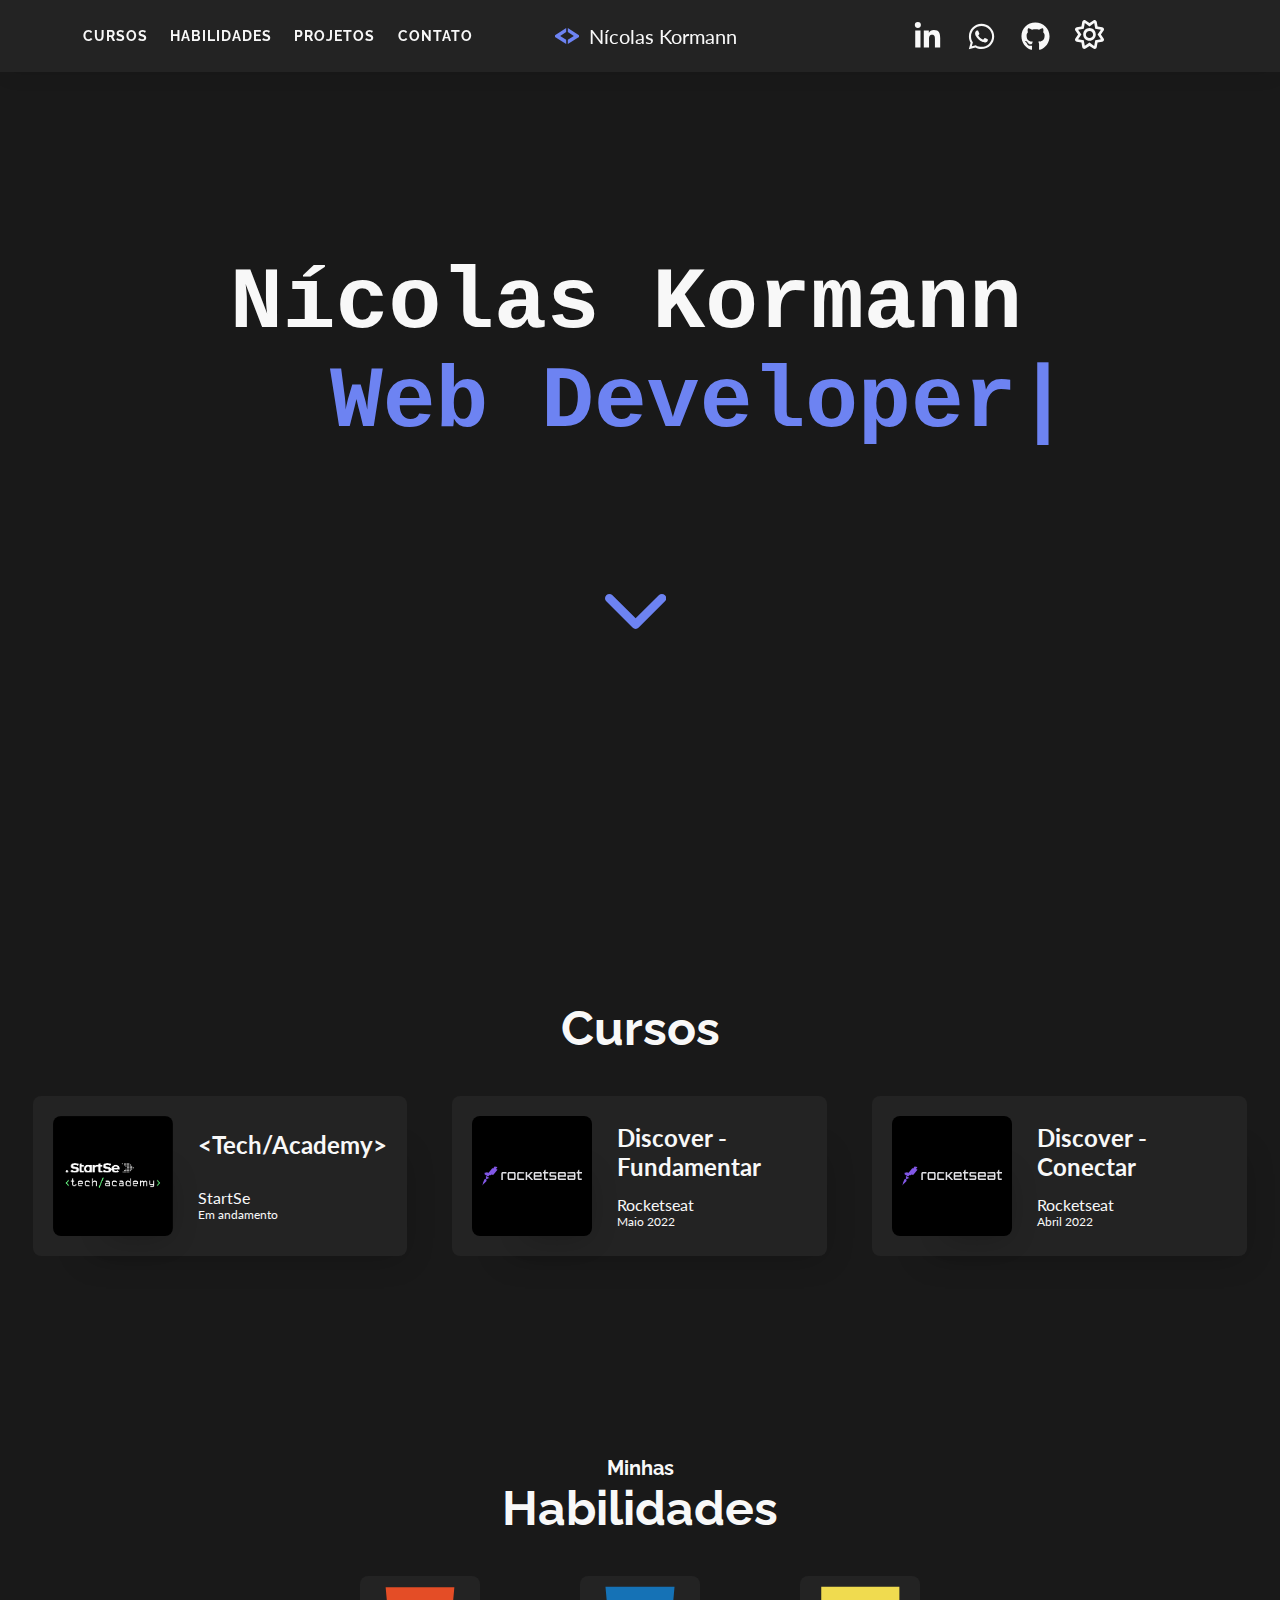
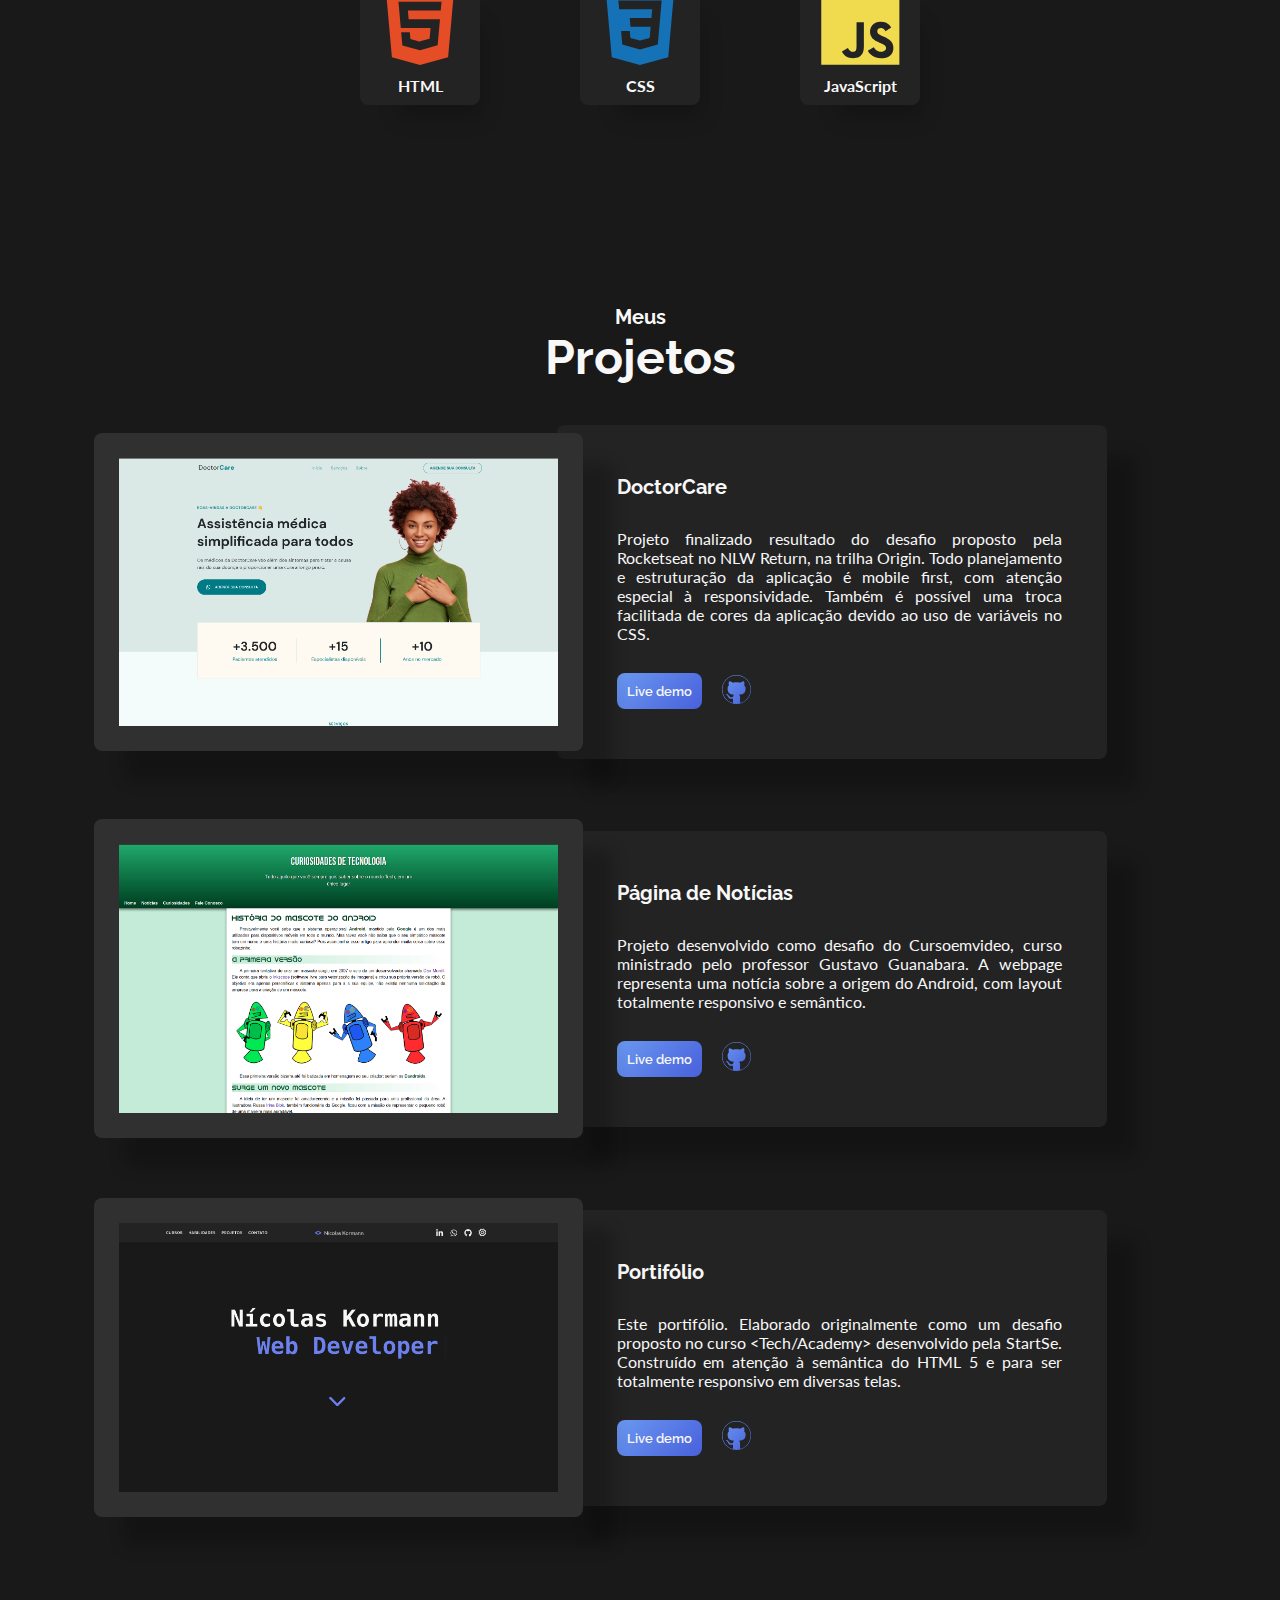
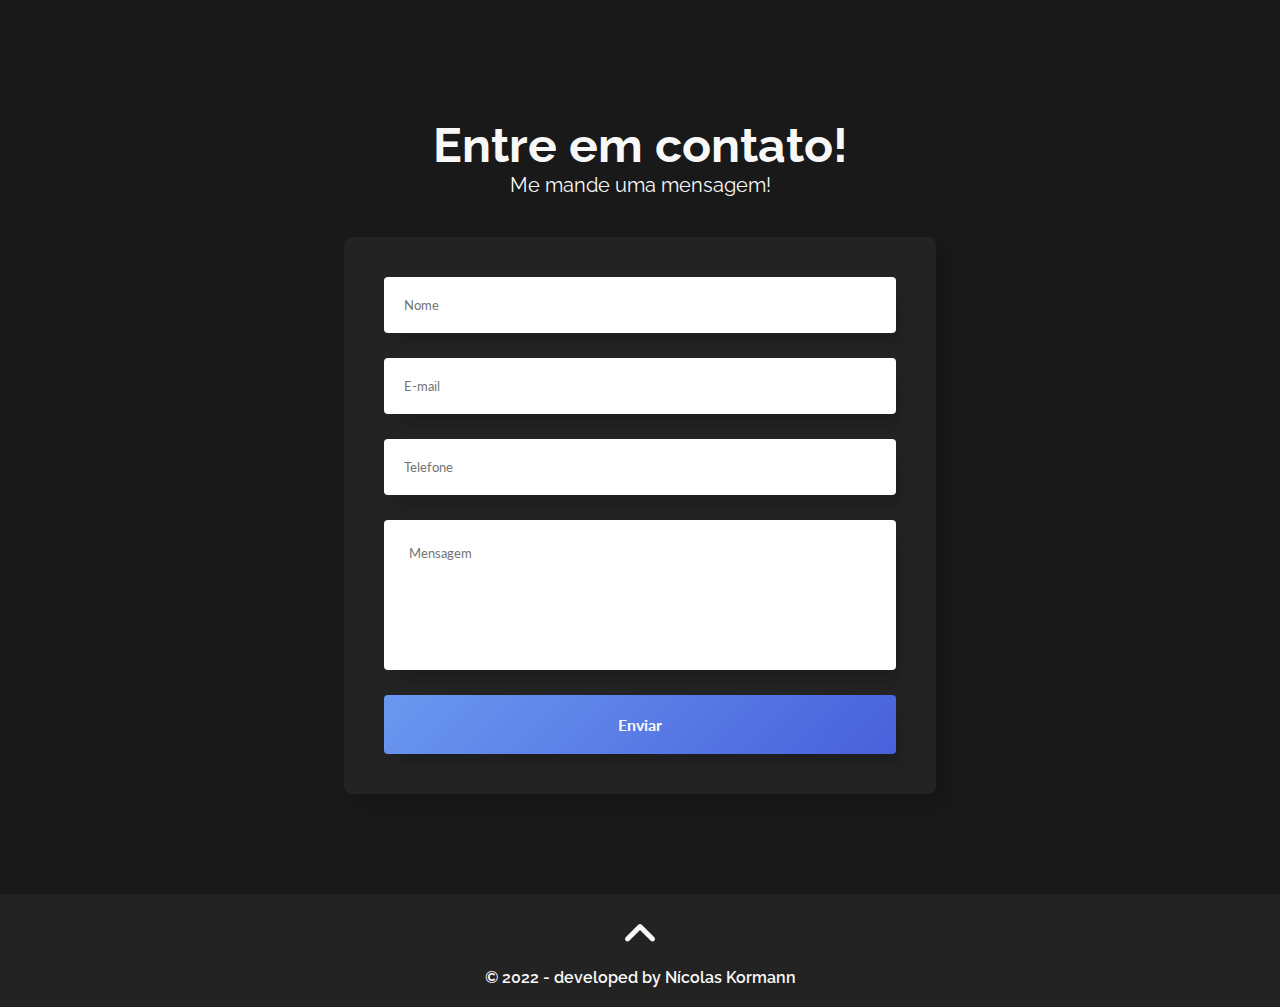
<file: index.html>
<!DOCTYPE html>
<html lang="pt-BR">
<head>
  <meta charset="UTF-8">
  <meta http-equiv="X-UA-Compatible" content="IE=edge">
  <meta name="viewport" content="width=device-width, initial-scale=1.0">
  <title>Nícolas Kormann - Web Developer</title>
  
  <link rel="stylesheet" href="style/style.css">
  <link rel="shortcut icon" href="images/favicon.svg" type="image/x-icon">
  <link rel="preconnect" href="https://fonts.googleapis.com">
  <link rel="preconnect" href="https://fonts.gstatic.com" crossorigin>
  <link href="https://fonts.googleapis.com/css2?family=Lato:wght@400;700&family=Raleway:wght@400;600;700&display=swap" rel="stylesheet">
  <link rel="stylesheet" href="https://fonts.googleapis.com/css2?family=Material+Symbols+Outlined:opsz,wght,FILL,GRAD@20..48,100..700,0..1,-50..200" />
  <script defer src="script.js"></script>
</head>
<body class="darkmode">
  <header id="laptop-header"> 
    <div id="header-container">
      <nav id="desktop">
        <ul id="links" class="links">
          <li><a href="#courses">Cursos</a></li>
          <li><a href="#skills">Habilidades</a></li>
          <li><a href="#projects">Projetos</a></li>
          <li><a href="#contact">Contato</a></li>
        </ul>
      </nav>
      <div class="logo">
        <a href="#home">
          <svg width="24" height="16" viewBox="0 0 24 16" xmlns="http://www.w3.org/2000/svg">
            <path fill="#6D83F2" d="M0 7.1579L11.1831 0V3.98597L5.16757 7.97193L11.1831 11.7895V16L0 8.98246V7.1579Z"/>
            <path fill="#6D83F2" d="M24 8.98246L12.8169 16V11.7895L18.8324 7.97193L12.8169 3.98597V0L24 7.1579V8.98246Z"/>
            </svg>
            <p>Nícolas Kormann</p>
        </a>              
      </div>     
      
      <ul id="social">
        <li>
          <a href="https://www.linkedin.com/in/nicolas-kormann/" target="_blank">
            <svg xmlns="http://www.w3.org/2000/svg" viewBox="0 0 448 512" width="29" height="29"><path fill="#383838" d="M100.28 448H7.4V148.9h92.88zM53.79 108.1C24.09 108.1 0 83.5 0 53.8a53.79 53.79 0 0 1 107.58 0c0 29.7-24.1 54.3-53.79 54.3zM447.9 448h-92.68V302.4c0-34.7-.7-79.2-48.29-79.2-48.29 0-55.69 37.7-55.69 76.7V448h-92.78V148.9h89.08v40.8h1.3c12.4-23.5 42.69-48.3 87.88-48.3 94 0 111.28 61.9 111.28 142.3V448z"/></svg>
          </a>
          </li>
        <li>
          <a href="https://wa.me/5547992607437" target="_blank">
            <svg xmlns="http://www.w3.org/2000/svg" viewBox="0 0 448 512" width="29" height="29"><path fill="#383838" d="M380.9 97.1C339 55.1 283.2 32 223.9 32c-122.4 0-222 99.6-222 222 0 39.1 10.2 77.3 29.6 111L0 480l117.7-30.9c32.4 17.7 68.9 27 106.1 27h.1c122.3 0 224.1-99.6 224.1-222 0-59.3-25.2-115-67.1-157zm-157 341.6c-33.2 0-65.7-8.9-94-25.7l-6.7-4-69.8 18.3L72 359.2l-4.4-7c-18.5-29.4-28.2-63.3-28.2-98.2 0-101.7 82.8-184.5 184.6-184.5 49.3 0 95.6 19.2 130.4 54.1 34.8 34.9 56.2 81.2 56.1 130.5 0 101.8-84.9 184.6-186.6 184.6zm101.2-138.2c-5.5-2.8-32.8-16.2-37.9-18-5.1-1.9-8.8-2.8-12.5 2.8-3.7 5.6-14.3 18-17.6 21.8-3.2 3.7-6.5 4.2-12 1.4-32.6-16.3-54-29.1-75.5-66-5.7-9.8 5.7-9.1 16.3-30.3 1.8-3.7.9-6.9-.5-9.7-1.4-2.8-12.5-30.1-17.1-41.2-4.5-10.8-9.1-9.3-12.5-9.5-3.2-.2-6.9-.2-10.6-.2-3.7 0-9.7 1.4-14.8 6.9-5.1 5.6-19.4 19-19.4 46.3 0 27.3 19.9 53.7 22.6 57.4 2.8 3.7 39.1 59.7 94.8 83.8 35.2 15.2 49 16.5 66.6 13.9 10.7-1.6 32.8-13.4 37.4-26.4 4.6-13 4.6-24.1 3.2-26.4-1.3-2.5-5-3.9-10.5-6.6z"/></svg>
          </a>
          </li>
        <li>
          <a href="https://github.com/nicolasKormann" target="_blank">
            <svg xmlns="http://www.w3.org/2000/svg" viewBox="0 0 496 512" width="29" height="29"><path fill="#383838" d="M165.9 397.4c0 2-2.3 3.6-5.2 3.6-3.3.3-5.6-1.3-5.6-3.6 0-2 2.3-3.6 5.2-3.6 3-.3 5.6 1.3 5.6 3.6zm-31.1-4.5c-.7 2 1.3 4.3 4.3 4.9 2.6 1 5.6 0 6.2-2s-1.3-4.3-4.3-5.2c-2.6-.7-5.5.3-6.2 2.3zm44.2-1.7c-2.9.7-4.9 2.6-4.6 4.9.3 2 2.9 3.3 5.9 2.6 2.9-.7 4.9-2.6 4.6-4.6-.3-1.9-3-3.2-5.9-2.9zM244.8 8C106.1 8 0 113.3 0 252c0 110.9 69.8 205.8 169.5 239.2 12.8 2.3 17.3-5.6 17.3-12.1 0-6.2-.3-40.4-.3-61.4 0 0-70 15-84.7-29.8 0 0-11.4-29.1-27.8-36.6 0 0-22.9-15.7 1.6-15.4 0 0 24.9 2 38.6 25.8 21.9 38.6 58.6 27.5 72.9 20.9 2.3-16 8.8-27.1 16-33.7-55.9-6.2-112.3-14.3-112.3-110.5 0-27.5 7.6-41.3 23.6-58.9-2.6-6.5-11.1-33.3 2.6-67.9 20.9-6.5 69 27 69 27 20-5.6 41.5-8.5 62.8-8.5s42.8 2.9 62.8 8.5c0 0 48.1-33.6 69-27 13.7 34.7 5.2 61.4 2.6 67.9 16 17.7 25.8 31.5 25.8 58.9 0 96.5-58.9 104.2-114.8 110.5 9.2 7.9 17 22.9 17 46.4 0 33.7-.3 75.4-.3 83.6 0 6.5 4.6 14.4 17.3 12.1C428.2 457.8 496 362.9 496 252 496 113.3 383.5 8 244.8 8zM97.2 352.9c-1.3 1-1 3.3.7 5.2 1.6 1.6 3.9 2.3 5.2 1 1.3-1 1-3.3-.7-5.2-1.6-1.6-3.9-2.3-5.2-1zm-10.8-8.1c-.7 1.3.3 2.9 2.3 3.9 1.6 1 3.6.7 4.3-.7.7-1.3-.3-2.9-2.3-3.9-2-.6-3.6-.3-4.3.7zm32.4 35.6c-1.6 1.3-1 4.3 1.3 6.2 2.3 2.3 5.2 2.6 6.5 1 1.3-1.3.7-4.3-1.3-6.2-2.2-2.3-5.2-2.6-6.5-1zm-11.4-14.7c-1.6 1-1.6 3.6 0 5.9 1.6 2.3 4.3 3.3 5.6 2.3 1.6-1.3 1.6-3.9 0-6.2-1.4-2.3-4-3.3-5.6-2z"/></svg>
            </svg>
          </a>
          </li>      
          <li class="moon">
            <svg xmlns="http://www.w3.org/2000/svg" viewBox="0 0 512 512" width="29" height="29"><path fill="#383838" d="M32 256c0-123.8 100.3-224 223.8-224c11.36 0 29.7 1.668 40.9 3.746c9.616 1.777 11.75 14.63 3.279 19.44C245 86.5 211.2 144.6 211.2 207.8c0 109.7 99.71 193 208.3 172.3c9.561-1.805 16.28 9.324 10.11 16.95C387.9 448.6 324.8 480 255.8 480C132.1 480 32 379.6 32 256z"/></svg>
          </li>
          <li class="sun">
            <svg xmlns="http://www.w3.org/2000/svg" viewBox="0 0 512 512" width="29" height="29"><path d="M505.2 324.8l-47.73-68.78l47.75-68.81c7.359-10.62 8.797-24.12 3.844-36.06c-4.969-11.94-15.52-20.44-28.22-22.72l-82.39-14.88l-14.89-82.41c-2.281-12.72-10.76-23.25-22.69-28.22c-11.97-4.936-25.42-3.498-36.12 3.844L256 54.49L187.2 6.709C176.5-.6016 163.1-2.039 151.1 2.896c-11.92 4.971-20.4 15.5-22.7 28.19l-14.89 82.44L31.15 128.4C18.42 130.7 7.854 139.2 2.9 151.2C-2.051 163.1-.5996 176.6 6.775 187.2l47.73 68.78l-47.75 68.81c-7.359 10.62-8.795 24.12-3.844 36.06c4.969 11.94 15.52 20.44 28.22 22.72l82.39 14.88l14.89 82.41c2.297 12.72 10.78 23.25 22.7 28.22c11.95 4.906 25.44 3.531 36.09-3.844L256 457.5l68.83 47.78C331.3 509.7 338.8 512 346.3 512c4.906 0 9.859-.9687 14.56-2.906c11.92-4.969 20.4-15.5 22.7-28.19l14.89-82.44l82.37-14.88c12.73-2.281 23.3-10.78 28.25-22.75C514.1 348.9 512.6 335.4 505.2 324.8zM456.8 339.2l-99.61 18l-18 99.63L256 399.1L172.8 456.8l-18-99.63l-99.61-18L112.9 255.1L55.23 172.8l99.61-18l18-99.63L256 112.9l83.15-57.75l18.02 99.66l99.61 18L399.1 255.1L456.8 339.2zM256 143.1c-61.85 0-111.1 50.14-111.1 111.1c0 61.85 50.15 111.1 111.1 111.1s111.1-50.14 111.1-111.1C367.1 194.1 317.8 143.1 256 143.1zM256 319.1c-35.28 0-63.99-28.71-63.99-63.99S220.7 192 256 192s63.99 28.71 63.99 63.1S291.3 319.1 256 319.1z"/></svg>
          </li>
      </ul>         
    </div>    
  </header>
  <header id="mobile-header">        
    <div class="logo">
      <a href="#home">
        <svg width="24" height="16" viewBox="0 0 24 16" xmlns="http://www.w3.org/2000/svg">
          <path fill="#6D83F2" d="M0 7.1579L11.1831 0V3.98597L5.16757 7.97193L11.1831 11.7895V16L0 8.98246V7.1579Z"/>
          <path fill="#6D83F2" d="M24 8.98246L12.8169 16V11.7895L18.8324 7.97193L12.8169 3.98597V0L24 7.1579V8.98246Z"/>
          </svg>
        <p>Nícolas Kormann</p>
      </a>              
    </div>   
    <nav id="myLinks">      
      <ul id="links-mobile" class="links">
        <li><a onclick="openNavbar()" href="#courses">Cursos</a></li>
        <li><a onclick="openNavbar()" href="#skills">Habilidades</a></li>
        <li><a onclick="openNavbar()" href="#projects">Projetos</a></li>
        <li><a onclick="openNavbar()" href="#contact">Contato</a></li>
      </ul> 
        <ul id="social-mobile">
          <li>
            <a href="https://www.linkedin.com/in/nicolas-kormann/" target="_blank">
              <svg xmlns="http://www.w3.org/2000/svg" viewBox="0 0 448 512" width="29" height="29"><path fill="#383838" d="M100.28 448H7.4V148.9h92.88zM53.79 108.1C24.09 108.1 0 83.5 0 53.8a53.79 53.79 0 0 1 107.58 0c0 29.7-24.1 54.3-53.79 54.3zM447.9 448h-92.68V302.4c0-34.7-.7-79.2-48.29-79.2-48.29 0-55.69 37.7-55.69 76.7V448h-92.78V148.9h89.08v40.8h1.3c12.4-23.5 42.69-48.3 87.88-48.3 94 0 111.28 61.9 111.28 142.3V448z"/></svg>
            </a>
            </li>
          <li>
            <a href="https://wa.me/5547992607437" target="_blank">
              <svg xmlns="http://www.w3.org/2000/svg" viewBox="0 0 448 512" width="29" height="29"><path fill="#383838" d="M380.9 97.1C339 55.1 283.2 32 223.9 32c-122.4 0-222 99.6-222 222 0 39.1 10.2 77.3 29.6 111L0 480l117.7-30.9c32.4 17.7 68.9 27 106.1 27h.1c122.3 0 224.1-99.6 224.1-222 0-59.3-25.2-115-67.1-157zm-157 341.6c-33.2 0-65.7-8.9-94-25.7l-6.7-4-69.8 18.3L72 359.2l-4.4-7c-18.5-29.4-28.2-63.3-28.2-98.2 0-101.7 82.8-184.5 184.6-184.5 49.3 0 95.6 19.2 130.4 54.1 34.8 34.9 56.2 81.2 56.1 130.5 0 101.8-84.9 184.6-186.6 184.6zm101.2-138.2c-5.5-2.8-32.8-16.2-37.9-18-5.1-1.9-8.8-2.8-12.5 2.8-3.7 5.6-14.3 18-17.6 21.8-3.2 3.7-6.5 4.2-12 1.4-32.6-16.3-54-29.1-75.5-66-5.7-9.8 5.7-9.1 16.3-30.3 1.8-3.7.9-6.9-.5-9.7-1.4-2.8-12.5-30.1-17.1-41.2-4.5-10.8-9.1-9.3-12.5-9.5-3.2-.2-6.9-.2-10.6-.2-3.7 0-9.7 1.4-14.8 6.9-5.1 5.6-19.4 19-19.4 46.3 0 27.3 19.9 53.7 22.6 57.4 2.8 3.7 39.1 59.7 94.8 83.8 35.2 15.2 49 16.5 66.6 13.9 10.7-1.6 32.8-13.4 37.4-26.4 4.6-13 4.6-24.1 3.2-26.4-1.3-2.5-5-3.9-10.5-6.6z"/></svg>
            </a>
            </li>
          <li>
            <a href="https://github.com/nicolasKormann" target="_blank">
              <svg xmlns="http://www.w3.org/2000/svg" viewBox="0 0 496 512" width="29" height="29"><path fill="#383838" d="M165.9 397.4c0 2-2.3 3.6-5.2 3.6-3.3.3-5.6-1.3-5.6-3.6 0-2 2.3-3.6 5.2-3.6 3-.3 5.6 1.3 5.6 3.6zm-31.1-4.5c-.7 2 1.3 4.3 4.3 4.9 2.6 1 5.6 0 6.2-2s-1.3-4.3-4.3-5.2c-2.6-.7-5.5.3-6.2 2.3zm44.2-1.7c-2.9.7-4.9 2.6-4.6 4.9.3 2 2.9 3.3 5.9 2.6 2.9-.7 4.9-2.6 4.6-4.6-.3-1.9-3-3.2-5.9-2.9zM244.8 8C106.1 8 0 113.3 0 252c0 110.9 69.8 205.8 169.5 239.2 12.8 2.3 17.3-5.6 17.3-12.1 0-6.2-.3-40.4-.3-61.4 0 0-70 15-84.7-29.8 0 0-11.4-29.1-27.8-36.6 0 0-22.9-15.7 1.6-15.4 0 0 24.9 2 38.6 25.8 21.9 38.6 58.6 27.5 72.9 20.9 2.3-16 8.8-27.1 16-33.7-55.9-6.2-112.3-14.3-112.3-110.5 0-27.5 7.6-41.3 23.6-58.9-2.6-6.5-11.1-33.3 2.6-67.9 20.9-6.5 69 27 69 27 20-5.6 41.5-8.5 62.8-8.5s42.8 2.9 62.8 8.5c0 0 48.1-33.6 69-27 13.7 34.7 5.2 61.4 2.6 67.9 16 17.7 25.8 31.5 25.8 58.9 0 96.5-58.9 104.2-114.8 110.5 9.2 7.9 17 22.9 17 46.4 0 33.7-.3 75.4-.3 83.6 0 6.5 4.6 14.4 17.3 12.1C428.2 457.8 496 362.9 496 252 496 113.3 383.5 8 244.8 8zM97.2 352.9c-1.3 1-1 3.3.7 5.2 1.6 1.6 3.9 2.3 5.2 1 1.3-1 1-3.3-.7-5.2-1.6-1.6-3.9-2.3-5.2-1zm-10.8-8.1c-.7 1.3.3 2.9 2.3 3.9 1.6 1 3.6.7 4.3-.7.7-1.3-.3-2.9-2.3-3.9-2-.6-3.6-.3-4.3.7zm32.4 35.6c-1.6 1.3-1 4.3 1.3 6.2 2.3 2.3 5.2 2.6 6.5 1 1.3-1.3.7-4.3-1.3-6.2-2.2-2.3-5.2-2.6-6.5-1zm-11.4-14.7c-1.6 1-1.6 3.6 0 5.9 1.6 2.3 4.3 3.3 5.6 2.3 1.6-1.3 1.6-3.9 0-6.2-1.4-2.3-4-3.3-5.6-2z"/></svg>
              </svg>
            </a>
            </li>      
            <li onclick="toggleTheme()" class="moon">
              <svg xmlns="http://www.w3.org/2000/svg" viewBox="0 0 512 512" width="29" height="29"><path fill="#383838" d="M32 256c0-123.8 100.3-224 223.8-224c11.36 0 29.7 1.668 40.9 3.746c9.616 1.777 11.75 14.63 3.279 19.44C245 86.5 211.2 144.6 211.2 207.8c0 109.7 99.71 193 208.3 172.3c9.561-1.805 16.28 9.324 10.11 16.95C387.9 448.6 324.8 480 255.8 480C132.1 480 32 379.6 32 256z"/></svg>
            </li>
            <li onclick="toggleTheme()" class="sun">
              <svg xmlns="http://www.w3.org/2000/svg" viewBox="0 0 512 512" width="29" height="29"><path fill="#383838" d="M256 159.1c-53.02 0-95.1 42.98-95.1 95.1S202.1 351.1 256 351.1s95.1-42.98 95.1-95.1S309 159.1 256 159.1zM509.3 347L446.1 255.1l63.15-91.01c6.332-9.125 1.104-21.74-9.826-23.72l-109-19.7l-19.7-109c-1.975-10.93-14.59-16.16-23.72-9.824L256 65.89L164.1 2.736c-9.125-6.332-21.74-1.107-23.72 9.824L121.6 121.6L12.56 141.3C1.633 143.2-3.596 155.9 2.736 164.1L65.89 256l-63.15 91.01c-6.332 9.125-1.105 21.74 9.824 23.72l109 19.7l19.7 109c1.975 10.93 14.59 16.16 23.72 9.824L256 446.1l91.01 63.15c9.127 6.334 21.75 1.107 23.72-9.822l19.7-109l109-19.7C510.4 368.8 515.6 356.1 509.3 347zM256 383.1c-70.69 0-127.1-57.31-127.1-127.1c0-70.69 57.31-127.1 127.1-127.1s127.1 57.3 127.1 127.1C383.1 326.7 326.7 383.1 256 383.1z"/></svg>
          </li>
      </ul>        
    </nav>    
      <button id="open-menu">
        <svg xmlns="http://www.w3.org/2000/svg" viewBox="0 0 448 512" width="29" height="29"><path fill="#F8F8F8" d="M0 96C0 78.33 14.33 64 32 64H416C433.7 64 448 78.33 448 96C448 113.7 433.7 128 416 128H32C14.33 128 0 113.7 0 96zM0 256C0 238.3 14.33 224 32 224H416C433.7 224 448 238.3 448 256C448 273.7 433.7 288 416 288H32C14.33 288 0 273.7 0 256zM416 448H32C14.33 448 0 433.7 0 416C0 398.3 14.33 384 32 384H416C433.7 384 448 398.3 448 416C448 433.7 433.7 448 416 448z"/></svg>
      </button> 
  </header>  
  <main>
    <section id="home">
      <div id="home-container">
        <h1 class="typing">Nícolas Kormann</h1>      
        <h1>Web Developer<span>|</span></h1>        
        <a href="#courses">
          <svg xmlns="http://www.w3.org/2000/svg" viewBox="0 0 448 512"><path fill="#6D83F2" d="M224 416c-8.188 0-16.38-3.125-22.62-9.375l-192-192c-12.5-12.5-12.5-32.75 0-45.25s32.75-12.5 45.25 0L224 338.8l169.4-169.4c12.5-12.5 32.75-12.5 45.25 0s12.5 32.75 0 45.25l-192 192C240.4 412.9 232.2 416 224 416z"/></svg>  
        </a>  
      </div>    
    </section>
    <section id="courses">
      <div id="courses-container">
        <h2>Cursos</h2>
        <ul id="courses-list">
          <li class="courses-items">
            <img src="images/startse.png" alt="Tech Academy - StartSe">
            <div>
              <h3>
                &ltTech/Academy&gt
              </h3>
              <span>
                <p id="institution">StartSe</p>
                <p class="date"> Em andamento</p>
              </span>
            </div>
          </li>
          <li class="courses-items">
            <img src="images/rocketseat.svg" alt="Discover - Fundamentar - Rocketseat">
            <div>
              <h3>
                Discover - Fundamentar
              </h3>
              <span>
                <p id="institution">Rocketseat</p>
                <p class="date"> Maio 2022</p>
              </span>
            </div>
          </li>
          <li class="courses-items">
            <img src="images/rocketseat.svg" alt="Discover - Conectar - Rocketseat">
            <div>
              <h3>
                Discover - Conectar
              </h3>
              <span>
                <p id="institution">Rocketseat</p>
                <p class="date"> Abril 2022</p>
              </span>
            </div>
          </li>
        </ul>
      </div>
    </section>
    <section id="skills">
      <div id="skills-container">
        <h2>
          <span>Minhas</span>
          Habilidades
        </h2>
        <ul id="skill">
          <li class="techskills">
            <svg xmlns="http://www.w3.org/2000/svg" viewBox="0 0 128 128"><path fill="#E44D26" d="M9.032 2l10.005 112.093 44.896 12.401 45.02-12.387L118.968 2H9.032zm89.126 26.539l-.627 7.172L97.255 39H44.59l1.257 14h50.156l-.336 3.471-3.233 36.119-.238 2.27L64 102.609v.002l-.034.018-28.177-7.423L33.876 74h13.815l.979 10.919L63.957 89H64v-.546l15.355-3.875L80.959 67H33.261l-3.383-38.117L29.549 25h68.939l-.33 3.539z"/></svg>
            <p>HTML</p>
          </li>
          <li class="techskills">
            <svg xmlns="http://www.w3.org/2000/svg" viewBox="0 0 128 128"><path fill="#1572B6" d="M8.76 1l10.055 112.883 45.118 12.58 45.244-12.626L119.24 1H8.76zm89.591 25.862l-3.347 37.605.01.203-.014.467v-.004l-2.378 26.294-.262 2.336L64 101.607v.001l-.022.019-28.311-7.888L33.75 72h13.883l.985 11.054 15.386 4.17-.004.008v-.002l15.443-4.229L81.075 65H48.792l-.277-3.043-.631-7.129L47.553 51h34.749l1.264-14H30.64l-.277-3.041-.63-7.131L29.401 23h69.281l-.331 3.862z"/></svg>
            <p>CSS</p>
          </li>
          <li class="techskills">
            <svg xmlns="http://www.w3.org/2000/svg" viewBox="0 0 128 128"><path fill="#F0DB4F" d="M2 1v125h125V1H2zm66.119 106.513c-1.845 3.749-5.367 6.212-9.448 7.401-6.271 1.44-12.269.619-16.731-2.059-2.986-1.832-5.318-4.652-6.901-7.901l9.52-5.83c.083.035.333.487.667 1.071 1.214 2.034 2.261 3.474 4.319 4.485 2.022.69 6.461 1.131 8.175-2.427 1.047-1.81.714-7.628.714-14.065C58.433 78.073 58.48 68 58.48 58h11.709c0 11 .06 21.418 0 32.152.025 6.58.596 12.446-2.07 17.361zm48.574-3.308c-4.07 13.922-26.762 14.374-35.83 5.176-1.916-2.165-3.117-3.296-4.26-5.795 4.819-2.772 4.819-2.772 9.508-5.485 2.547 3.915 4.902 6.068 9.139 6.949 5.748.702 11.531-1.273 10.234-7.378-1.333-4.986-11.77-6.199-18.873-11.531-7.211-4.843-8.901-16.611-2.975-23.335 1.975-2.487 5.343-4.343 8.877-5.235l3.688-.477c7.081-.143 11.507 1.727 14.756 5.355.904.916 1.642 1.904 3.022 4.045-3.772 2.404-3.76 2.381-9.163 5.879-1.154-2.486-3.069-4.046-5.093-4.724-3.142-.952-7.104.083-7.926 3.403-.285 1.023-.226 1.975.227 3.665 1.273 2.903 5.545 4.165 9.377 5.926 11.031 4.474 14.756 9.271 15.672 14.981.882 4.916-.213 8.105-.38 8.581z"/></svg>
            <p>JavaScript</p>
          </li>
        </ul>
      </div>
    </section>
    <section id="projects">
      <div id="projects-container">
        <h2><span>Meus</span> 
          Projetos
        </h2>
        
        <article class="project">          
          <a href="https://nicolaskormann.github.io/DoctorCare/" target="_blank"><img src="images/doctorcare.png" alt="Projeto 1 - DoctorCare"></a>
          <div>
            <h3>
              DoctorCare
            </h3>
            <p>
              Projeto finalizado resultado do desafio proposto pela Rocketseat no NLW Return, na trilha Origin. Todo planejamento e estruturação da aplicação é mobile first, com atenção especial à responsividade. Também é possível uma troca facilitada de cores da aplicação devido ao uso de variáveis no CSS.
            </p>

            <div class="project-links">
              <ul>
                <li><a href="https://nicolaskormann.github.io/DoctorCare/" target="_blank"><button>Live demo</button></a></li>
                <li><a href="https://github.com/nicolasKormann/DoctorCare" target="_blank"><svg xmlns="http://www.w3.org/2000/svg" viewBox="0 0 496 512" width="29" height="29" viewBox="0 0 29 29"><path fill="#F8F8F8" d="M165.9 397.4c0 2-2.3 3.6-5.2 3.6-3.3.3-5.6-1.3-5.6-3.6 0-2 2.3-3.6 5.2-3.6 3-.3 5.6 1.3 5.6 3.6zm-31.1-4.5c-.7 2 1.3 4.3 4.3 4.9 2.6 1 5.6 0 6.2-2s-1.3-4.3-4.3-5.2c-2.6-.7-5.5.3-6.2 2.3zm44.2-1.7c-2.9.7-4.9 2.6-4.6 4.9.3 2 2.9 3.3 5.9 2.6 2.9-.7 4.9-2.6 4.6-4.6-.3-1.9-3-3.2-5.9-2.9zM244.8 8C106.1 8 0 113.3 0 252c0 110.9 69.8 205.8 169.5 239.2 12.8 2.3 17.3-5.6 17.3-12.1 0-6.2-.3-40.4-.3-61.4 0 0-70 15-84.7-29.8 0 0-11.4-29.1-27.8-36.6 0 0-22.9-15.7 1.6-15.4 0 0 24.9 2 38.6 25.8 21.9 38.6 58.6 27.5 72.9 20.9 2.3-16 8.8-27.1 16-33.7-55.9-6.2-112.3-14.3-112.3-110.5 0-27.5 7.6-41.3 23.6-58.9-2.6-6.5-11.1-33.3 2.6-67.9 20.9-6.5 69 27 69 27 20-5.6 41.5-8.5 62.8-8.5s42.8 2.9 62.8 8.5c0 0 48.1-33.6 69-27 13.7 34.7 5.2 61.4 2.6 67.9 16 17.7 25.8 31.5 25.8 58.9 0 96.5-58.9 104.2-114.8 110.5 9.2 7.9 17 22.9 17 46.4 0 33.7-.3 75.4-.3 83.6 0 6.5 4.6 14.4 17.3 12.1C428.2 457.8 496 362.9 496 252 496 113.3 383.5 8 244.8 8zM97.2 352.9c-1.3 1-1 3.3.7 5.2 1.6 1.6 3.9 2.3 5.2 1 1.3-1 1-3.3-.7-5.2-1.6-1.6-3.9-2.3-5.2-1zm-10.8-8.1c-.7 1.3.3 2.9 2.3 3.9 1.6 1 3.6.7 4.3-.7.7-1.3-.3-2.9-2.3-3.9-2-.6-3.6-.3-4.3.7zm32.4 35.6c-1.6 1.3-1 4.3 1.3 6.2 2.3 2.3 5.2 2.6 6.5 1 1.3-1.3.7-4.3-1.3-6.2-2.2-2.3-5.2-2.6-6.5-1zm-11.4-14.7c-1.6 1-1.6 3.6 0 5.9 1.6 2.3 4.3 3.3 5.6 2.3 1.6-1.3 1.6-3.9 0-6.2-1.4-2.3-4-3.3-5.6-2z"/></svg></a></li>
              </ul>
            </div>
          </div>
        </article>
        <article class="project">
          <a href="https://nicolaskormann.github.io/news-webpage/" target="_blank"><img src="images/android.png" alt="Projeto 2 - Página de notícia"></a>
          <div>
            <h3>
              Página de Notícias
            </h3>
            <p>
              Projeto desenvolvido como desafio do Cursoemvideo, curso ministrado pelo professor Gustavo Guanabara. A webpage representa uma notícia sobre a origem do Android, com layout totalmente responsivo e semântico. 
            </p>

            <div class="project-links">
              <ul>
                <li><a href="https://nicolaskormann.github.io/news-webpage/" target="_blank"><button>Live demo</button></a></li>
                <li><a href="https://github.com/nicolasKormann/news-webpage" target="_blank"><svg xmlns="http://www.w3.org/2000/svg" viewBox="0 0 496 512" width="29" height="29" viewBox="0 0 29 29"><path fill="#F8F8F8" d="M165.9 397.4c0 2-2.3 3.6-5.2 3.6-3.3.3-5.6-1.3-5.6-3.6 0-2 2.3-3.6 5.2-3.6 3-.3 5.6 1.3 5.6 3.6zm-31.1-4.5c-.7 2 1.3 4.3 4.3 4.9 2.6 1 5.6 0 6.2-2s-1.3-4.3-4.3-5.2c-2.6-.7-5.5.3-6.2 2.3zm44.2-1.7c-2.9.7-4.9 2.6-4.6 4.9.3 2 2.9 3.3 5.9 2.6 2.9-.7 4.9-2.6 4.6-4.6-.3-1.9-3-3.2-5.9-2.9zM244.8 8C106.1 8 0 113.3 0 252c0 110.9 69.8 205.8 169.5 239.2 12.8 2.3 17.3-5.6 17.3-12.1 0-6.2-.3-40.4-.3-61.4 0 0-70 15-84.7-29.8 0 0-11.4-29.1-27.8-36.6 0 0-22.9-15.7 1.6-15.4 0 0 24.9 2 38.6 25.8 21.9 38.6 58.6 27.5 72.9 20.9 2.3-16 8.8-27.1 16-33.7-55.9-6.2-112.3-14.3-112.3-110.5 0-27.5 7.6-41.3 23.6-58.9-2.6-6.5-11.1-33.3 2.6-67.9 20.9-6.5 69 27 69 27 20-5.6 41.5-8.5 62.8-8.5s42.8 2.9 62.8 8.5c0 0 48.1-33.6 69-27 13.7 34.7 5.2 61.4 2.6 67.9 16 17.7 25.8 31.5 25.8 58.9 0 96.5-58.9 104.2-114.8 110.5 9.2 7.9 17 22.9 17 46.4 0 33.7-.3 75.4-.3 83.6 0 6.5 4.6 14.4 17.3 12.1C428.2 457.8 496 362.9 496 252 496 113.3 383.5 8 244.8 8zM97.2 352.9c-1.3 1-1 3.3.7 5.2 1.6 1.6 3.9 2.3 5.2 1 1.3-1 1-3.3-.7-5.2-1.6-1.6-3.9-2.3-5.2-1zm-10.8-8.1c-.7 1.3.3 2.9 2.3 3.9 1.6 1 3.6.7 4.3-.7.7-1.3-.3-2.9-2.3-3.9-2-.6-3.6-.3-4.3.7zm32.4 35.6c-1.6 1.3-1 4.3 1.3 6.2 2.3 2.3 5.2 2.6 6.5 1 1.3-1.3.7-4.3-1.3-6.2-2.2-2.3-5.2-2.6-6.5-1zm-11.4-14.7c-1.6 1-1.6 3.6 0 5.9 1.6 2.3 4.3 3.3 5.6 2.3 1.6-1.3 1.6-3.9 0-6.2-1.4-2.3-4-3.3-5.6-2z"/></svg></a></li>
              </ul>
            </div>
          </div>
        </article>
        <article class="project">
          <a href="https://nicolaskormann.github.io/portfolio/" target="_blank"><img src="images/portfolio.png" alt="Projeto 3 - Este portifólio"></a>
          <div>
            <h3>
              Portifólio
            </h3>
            <p>
              Este portifólio. Elaborado originalmente como um desafio proposto no curso &ltTech/Academy&gt desenvolvido pela StartSe. Construído em atenção à semântica do HTML 5 e para ser totalmente responsivo em diversas telas.                          
            </p>
            <div class="project-links">
              <ul>
                <li><a href="https://nicolaskormann.github.io/portfolio/" target="_blank"><button>Live demo</button></a></li>
                <li><a href="https://github.com/nicolasKormann/portfolio" target="_blank"><svg xmlns="http://www.w3.org/2000/svg" viewBox="0 0 496 512" width="29" height="29" viewBox="0 0 29 29"><path fill="#F8F8F8" d="M165.9 397.4c0 2-2.3 3.6-5.2 3.6-3.3.3-5.6-1.3-5.6-3.6 0-2 2.3-3.6 5.2-3.6 3-.3 5.6 1.3 5.6 3.6zm-31.1-4.5c-.7 2 1.3 4.3 4.3 4.9 2.6 1 5.6 0 6.2-2s-1.3-4.3-4.3-5.2c-2.6-.7-5.5.3-6.2 2.3zm44.2-1.7c-2.9.7-4.9 2.6-4.6 4.9.3 2 2.9 3.3 5.9 2.6 2.9-.7 4.9-2.6 4.6-4.6-.3-1.9-3-3.2-5.9-2.9zM244.8 8C106.1 8 0 113.3 0 252c0 110.9 69.8 205.8 169.5 239.2 12.8 2.3 17.3-5.6 17.3-12.1 0-6.2-.3-40.4-.3-61.4 0 0-70 15-84.7-29.8 0 0-11.4-29.1-27.8-36.6 0 0-22.9-15.7 1.6-15.4 0 0 24.9 2 38.6 25.8 21.9 38.6 58.6 27.5 72.9 20.9 2.3-16 8.8-27.1 16-33.7-55.9-6.2-112.3-14.3-112.3-110.5 0-27.5 7.6-41.3 23.6-58.9-2.6-6.5-11.1-33.3 2.6-67.9 20.9-6.5 69 27 69 27 20-5.6 41.5-8.5 62.8-8.5s42.8 2.9 62.8 8.5c0 0 48.1-33.6 69-27 13.7 34.7 5.2 61.4 2.6 67.9 16 17.7 25.8 31.5 25.8 58.9 0 96.5-58.9 104.2-114.8 110.5 9.2 7.9 17 22.9 17 46.4 0 33.7-.3 75.4-.3 83.6 0 6.5 4.6 14.4 17.3 12.1C428.2 457.8 496 362.9 496 252 496 113.3 383.5 8 244.8 8zM97.2 352.9c-1.3 1-1 3.3.7 5.2 1.6 1.6 3.9 2.3 5.2 1 1.3-1 1-3.3-.7-5.2-1.6-1.6-3.9-2.3-5.2-1zm-10.8-8.1c-.7 1.3.3 2.9 2.3 3.9 1.6 1 3.6.7 4.3-.7.7-1.3-.3-2.9-2.3-3.9-2-.6-3.6-.3-4.3.7zm32.4 35.6c-1.6 1.3-1 4.3 1.3 6.2 2.3 2.3 5.2 2.6 6.5 1 1.3-1.3.7-4.3-1.3-6.2-2.2-2.3-5.2-2.6-6.5-1zm-11.4-14.7c-1.6 1-1.6 3.6 0 5.9 1.6 2.3 4.3 3.3 5.6 2.3 1.6-1.3 1.6-3.9 0-6.2-1.4-2.3-4-3.3-5.6-2z"/></svg></a></li>
              </ul>
            </div>
          </div>
          </div>          
        </article>        
      </div>
    </section>
    <section id="contact">
      <div id="contact-container">
        
          <h2>Entre em contato!</h2>
          <p>Me mande uma mensagem!</p>             
        
        <form id="form" action="https://formsubmit.co/kormann.nicolas@gmail.com" method="post">
          <input id="name" name="name" type="text" required placeholder="Nome">
          <input id="email" name="email" type="email" required placeholder="E-mail">
          <input id="tel" name="tel" type="tel" required placeholder="Telefone">
          <textarea 
          id="message"
          name="text"           
          required="required"          
          placeholder="Mensagem"  
          ></textarea>
          <input type="hidden" name="_captcha" value="false">
          <input type="hidden" name="_next" value="https://nicolaskormann.github.io/portfolio/thanks.html">
          <input type="submit" value="Enviar" id="submit">
        </form>
      </div>
    </section>
  </main>
  <footer>
    <a href="#home">
      <svg xmlns="http://www.w3.org/2000/svg" viewBox="0 0 384 512"><path fill="#F8F8F8" d="M352 352c-8.188 0-16.38-3.125-22.62-9.375L192 205.3l-137.4 137.4c-12.5 12.5-32.75 12.5-45.25 0s-12.5-32.75 0-45.25l160-160c12.5-12.5 32.75-12.5 45.25 0l160 160c12.5 12.5 12.5 32.75 0 45.25C368.4 348.9 360.2 352 352 352z"/></svg>      
    </a>
    <p> © 2022 - developed by <a href="https://github.com/nicolasKormann" target="_blank">Nícolas Kormann</a></p>
  </footer>  
</body>
</html>
</file>
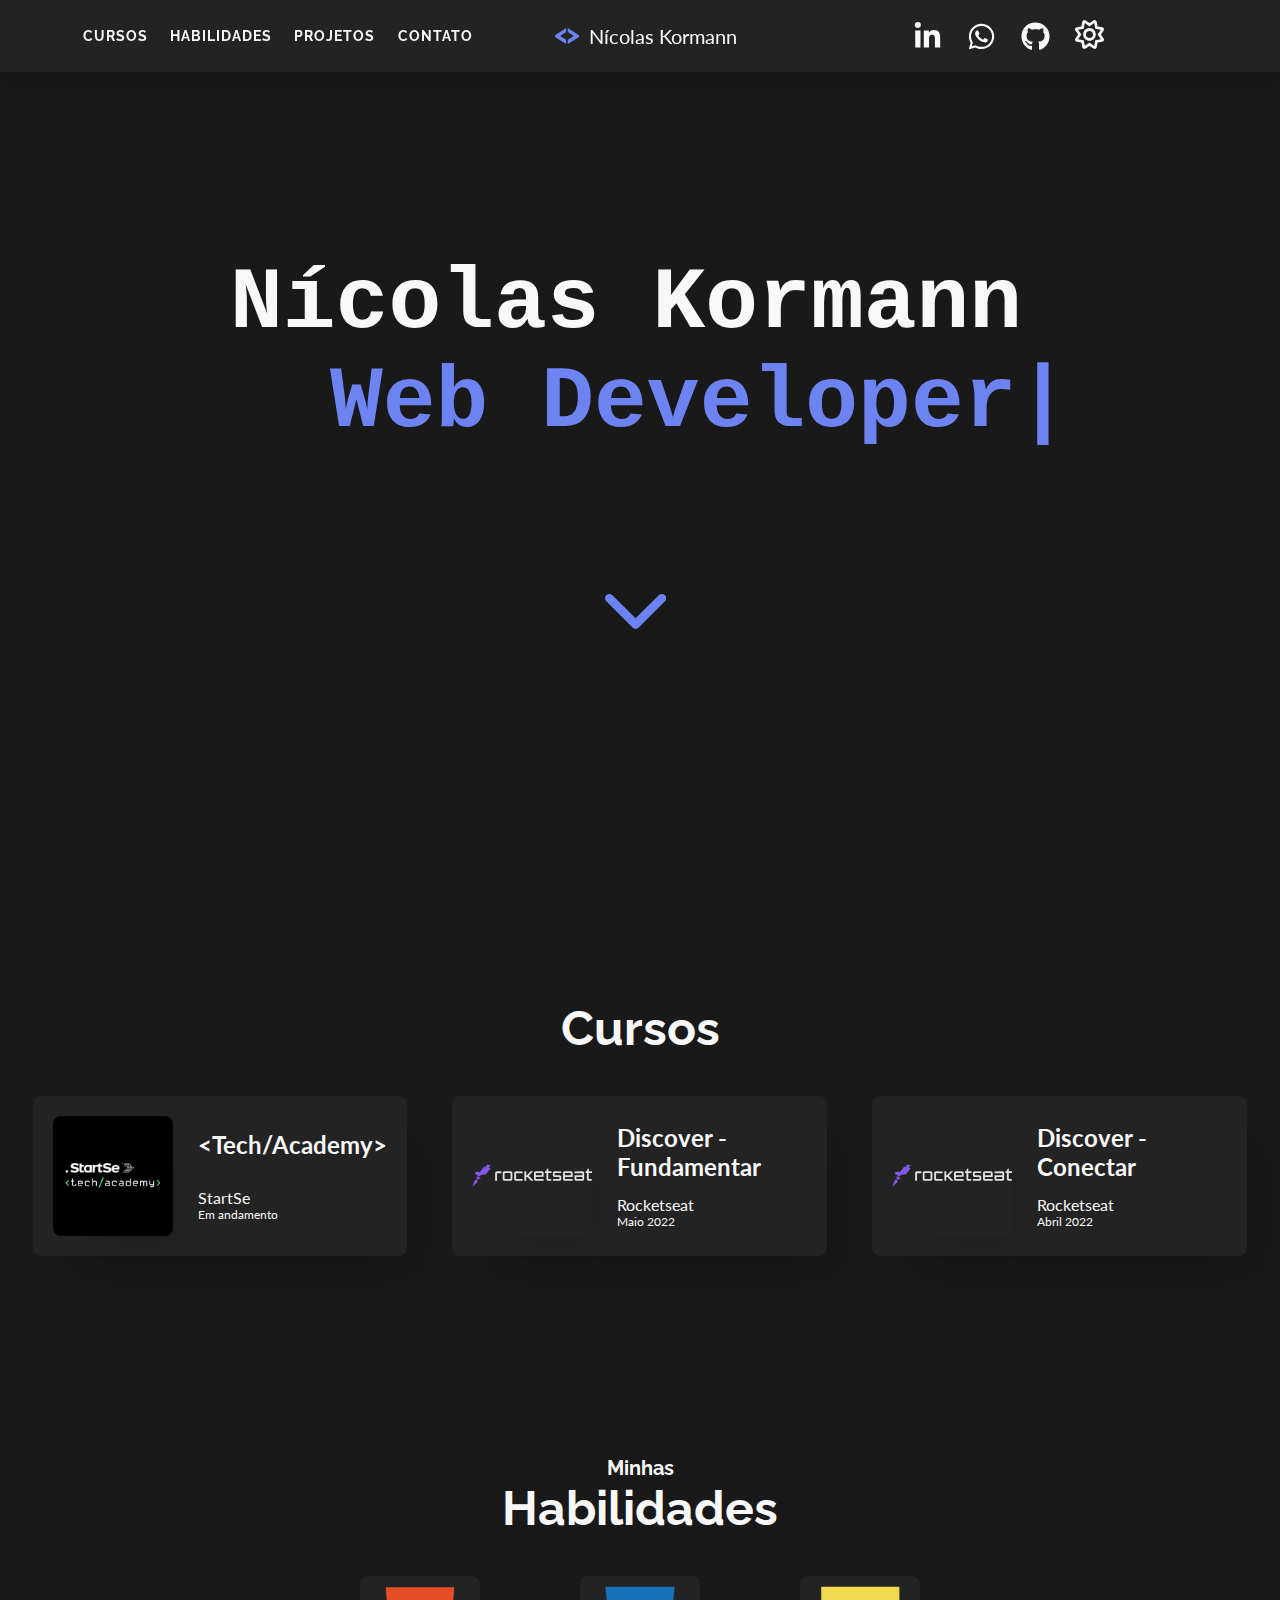
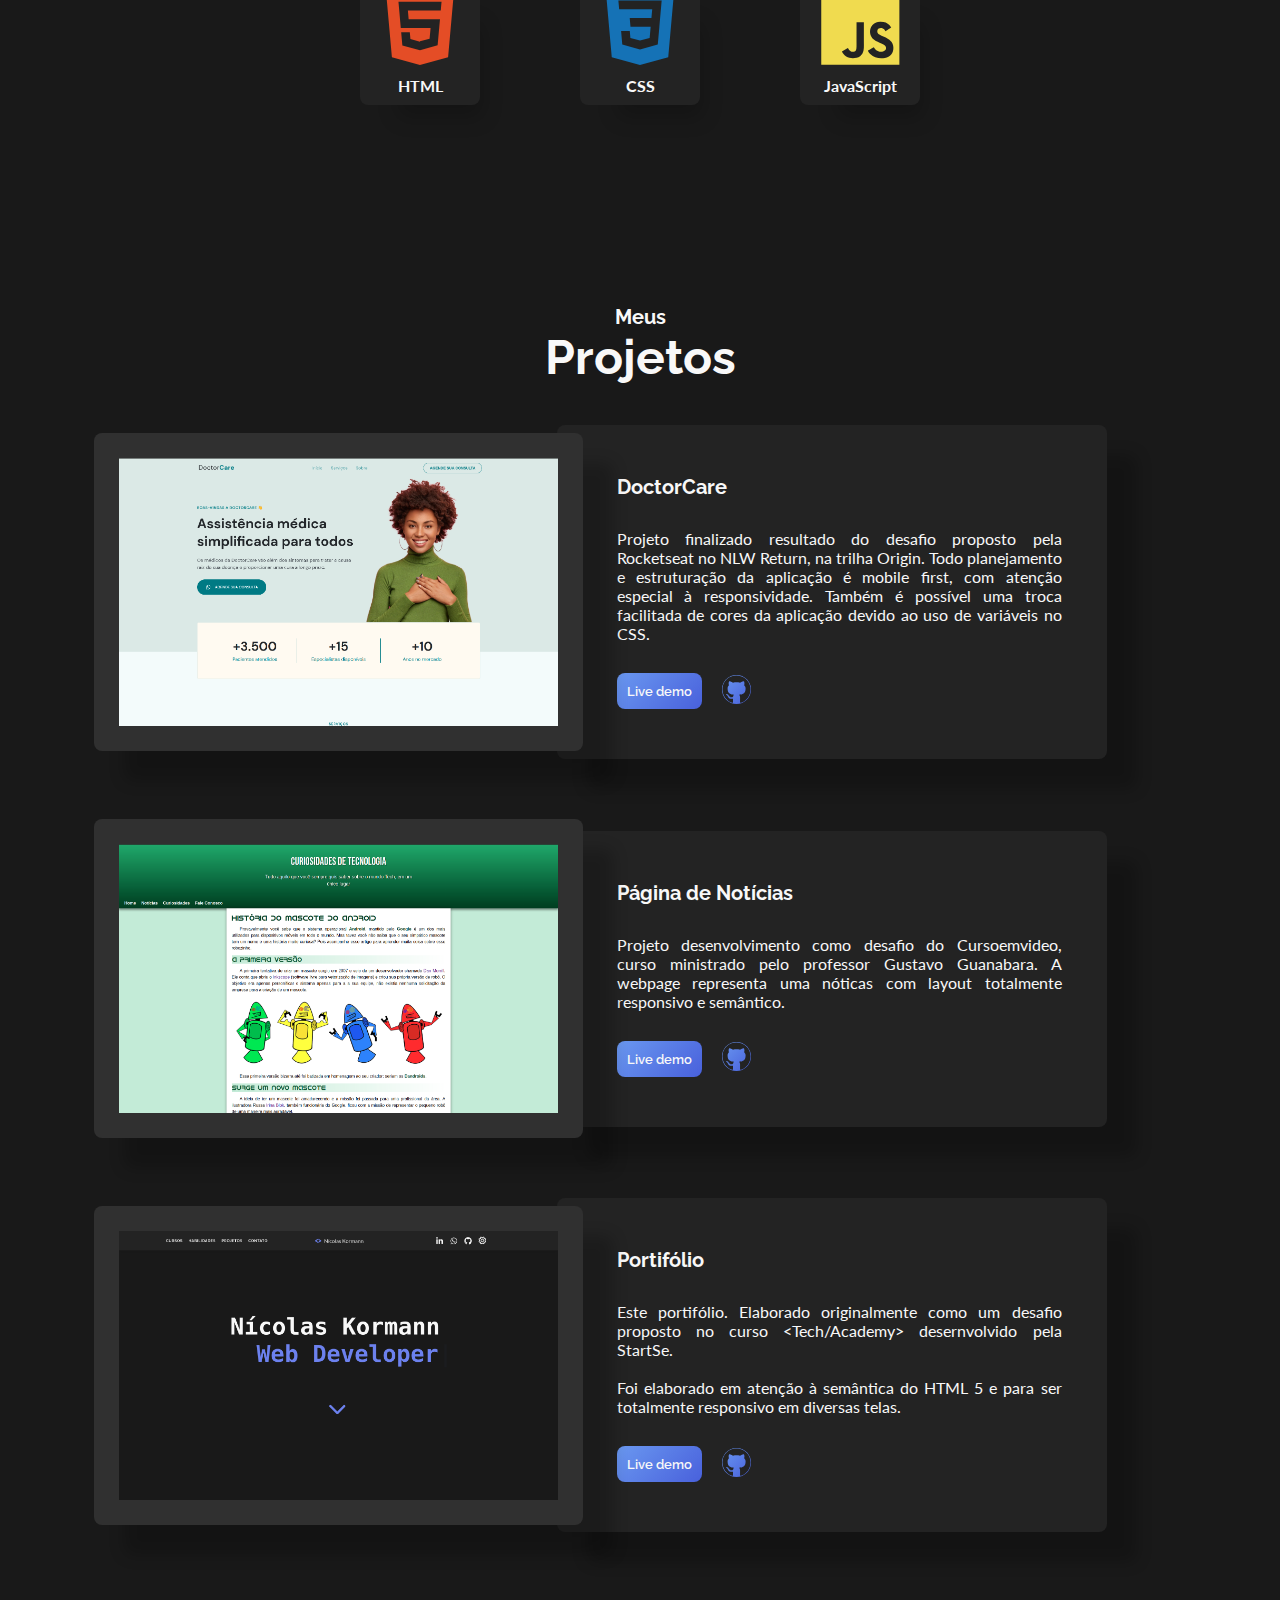
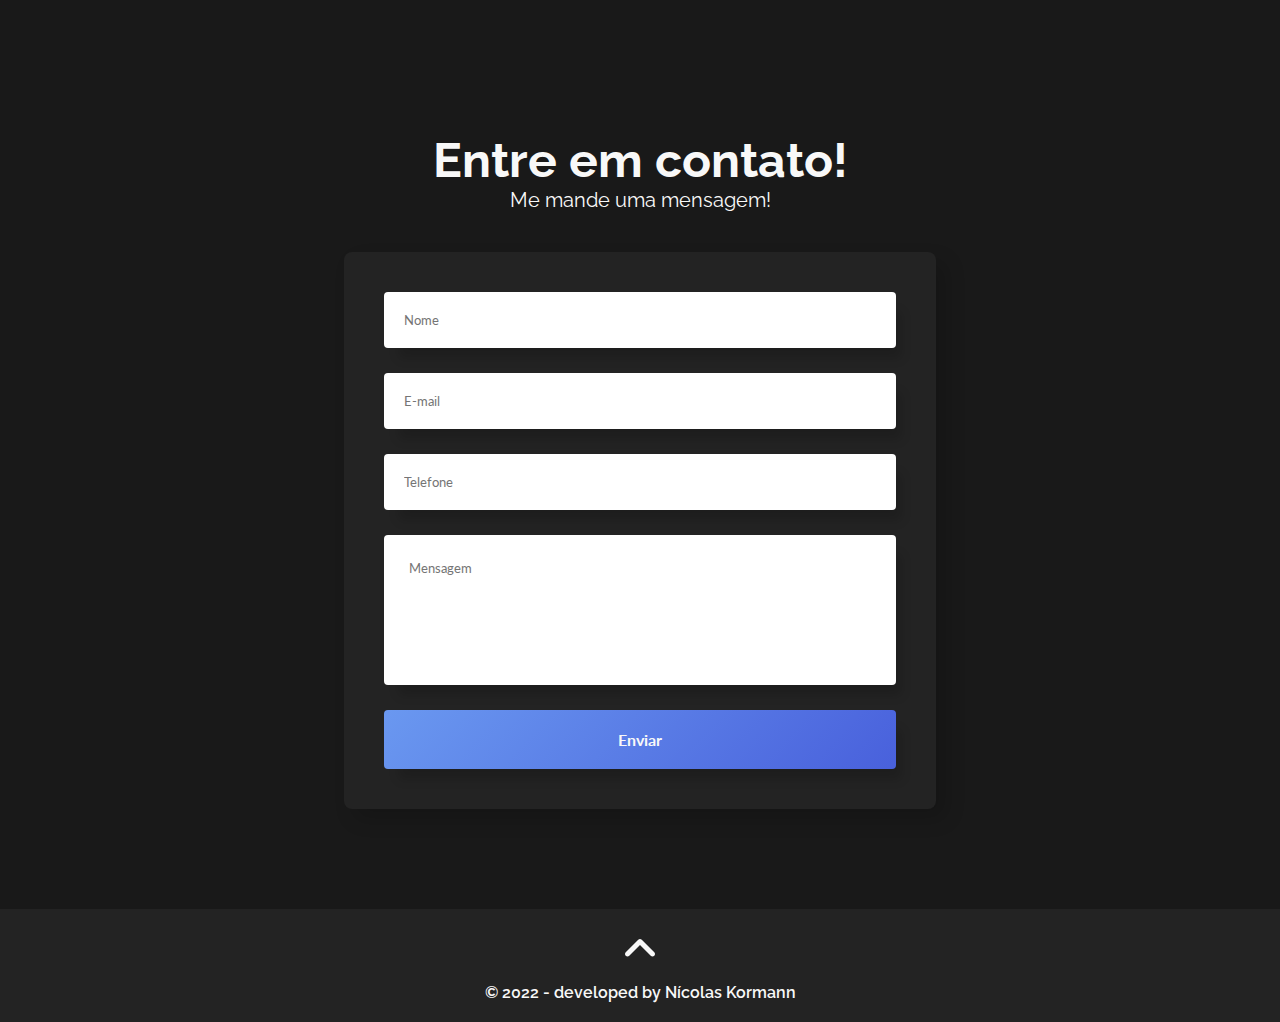
<file: pages/index.html>
<!DOCTYPE html>
<html lang="pt-BR">
<head>
  <meta charset="UTF-8">
  <meta http-equiv="X-UA-Compatible" content="IE=edge">
  <meta name="viewport" content="width=device-width, initial-scale=1.0">
  <title>Nícolas Kormann - Web Developer</title>
  
  <link rel="stylesheet" href="/style/style.css">
  <link rel="shortcut icon" href="/images/favicon.svg" type="image/x-icon">
  <link rel="preconnect" href="https://fonts.googleapis.com">
  <link rel="preconnect" href="https://fonts.gstatic.com" crossorigin>
  <link href="https://fonts.googleapis.com/css2?family=Lato:wght@400;700&family=Raleway:wght@400;600;700&display=swap" rel="stylesheet">
  <link rel="stylesheet" href="https://fonts.googleapis.com/css2?family=Material+Symbols+Outlined:opsz,wght,FILL,GRAD@20..48,100..700,0..1,-50..200" />
  <script defer src="/script.js"></script>
</head>
<body class="darkmode">
  <header id="laptop-header"> 
    <div id="header-container">
      <nav id="desktop">
        <ul id="links" class="links">
          <li><a href="#courses">Cursos</a></li>
          <li><a href="#skills">Habilidades</a></li>
          <li><a href="#projects">Projetos</a></li>
          <li><a href="#contact">Contato</a></li>
        </ul>
      </nav>
      <div class="logo">
        <a href="#home">
          <svg width="24" height="16" viewBox="0 0 24 16" xmlns="http://www.w3.org/2000/svg">
            <path fill="#6D83F2" d="M0 7.1579L11.1831 0V3.98597L5.16757 7.97193L11.1831 11.7895V16L0 8.98246V7.1579Z"/>
            <path fill="#6D83F2" d="M24 8.98246L12.8169 16V11.7895L18.8324 7.97193L12.8169 3.98597V0L24 7.1579V8.98246Z"/>
            </svg>
            <p>Nícolas Kormann</p>
        </a>              
      </div>     
      
      <ul id="social">
        <li>
          <a href="https://www.linkedin.com/in/nicolas-kormann/" target="_blank">
            <svg xmlns="http://www.w3.org/2000/svg" viewBox="0 0 448 512" width="29" height="29"><path fill="#383838" d="M100.28 448H7.4V148.9h92.88zM53.79 108.1C24.09 108.1 0 83.5 0 53.8a53.79 53.79 0 0 1 107.58 0c0 29.7-24.1 54.3-53.79 54.3zM447.9 448h-92.68V302.4c0-34.7-.7-79.2-48.29-79.2-48.29 0-55.69 37.7-55.69 76.7V448h-92.78V148.9h89.08v40.8h1.3c12.4-23.5 42.69-48.3 87.88-48.3 94 0 111.28 61.9 111.28 142.3V448z"/></svg>
          </a>
          </li>
        <li>
          <a href="https://wa.me/5547992607437" target="_blank">
            <svg xmlns="http://www.w3.org/2000/svg" viewBox="0 0 448 512" width="29" height="29"><path fill="#383838" d="M380.9 97.1C339 55.1 283.2 32 223.9 32c-122.4 0-222 99.6-222 222 0 39.1 10.2 77.3 29.6 111L0 480l117.7-30.9c32.4 17.7 68.9 27 106.1 27h.1c122.3 0 224.1-99.6 224.1-222 0-59.3-25.2-115-67.1-157zm-157 341.6c-33.2 0-65.7-8.9-94-25.7l-6.7-4-69.8 18.3L72 359.2l-4.4-7c-18.5-29.4-28.2-63.3-28.2-98.2 0-101.7 82.8-184.5 184.6-184.5 49.3 0 95.6 19.2 130.4 54.1 34.8 34.9 56.2 81.2 56.1 130.5 0 101.8-84.9 184.6-186.6 184.6zm101.2-138.2c-5.5-2.8-32.8-16.2-37.9-18-5.1-1.9-8.8-2.8-12.5 2.8-3.7 5.6-14.3 18-17.6 21.8-3.2 3.7-6.5 4.2-12 1.4-32.6-16.3-54-29.1-75.5-66-5.7-9.8 5.7-9.1 16.3-30.3 1.8-3.7.9-6.9-.5-9.7-1.4-2.8-12.5-30.1-17.1-41.2-4.5-10.8-9.1-9.3-12.5-9.5-3.2-.2-6.9-.2-10.6-.2-3.7 0-9.7 1.4-14.8 6.9-5.1 5.6-19.4 19-19.4 46.3 0 27.3 19.9 53.7 22.6 57.4 2.8 3.7 39.1 59.7 94.8 83.8 35.2 15.2 49 16.5 66.6 13.9 10.7-1.6 32.8-13.4 37.4-26.4 4.6-13 4.6-24.1 3.2-26.4-1.3-2.5-5-3.9-10.5-6.6z"/></svg>
          </a>
          </li>
        <li>
          <a href="https://github.com/nicolasKormann" target="_blank">
            <svg xmlns="http://www.w3.org/2000/svg" viewBox="0 0 496 512" width="29" height="29"><path fill="#383838" d="M165.9 397.4c0 2-2.3 3.6-5.2 3.6-3.3.3-5.6-1.3-5.6-3.6 0-2 2.3-3.6 5.2-3.6 3-.3 5.6 1.3 5.6 3.6zm-31.1-4.5c-.7 2 1.3 4.3 4.3 4.9 2.6 1 5.6 0 6.2-2s-1.3-4.3-4.3-5.2c-2.6-.7-5.5.3-6.2 2.3zm44.2-1.7c-2.9.7-4.9 2.6-4.6 4.9.3 2 2.9 3.3 5.9 2.6 2.9-.7 4.9-2.6 4.6-4.6-.3-1.9-3-3.2-5.9-2.9zM244.8 8C106.1 8 0 113.3 0 252c0 110.9 69.8 205.8 169.5 239.2 12.8 2.3 17.3-5.6 17.3-12.1 0-6.2-.3-40.4-.3-61.4 0 0-70 15-84.7-29.8 0 0-11.4-29.1-27.8-36.6 0 0-22.9-15.7 1.6-15.4 0 0 24.9 2 38.6 25.8 21.9 38.6 58.6 27.5 72.9 20.9 2.3-16 8.8-27.1 16-33.7-55.9-6.2-112.3-14.3-112.3-110.5 0-27.5 7.6-41.3 23.6-58.9-2.6-6.5-11.1-33.3 2.6-67.9 20.9-6.5 69 27 69 27 20-5.6 41.5-8.5 62.8-8.5s42.8 2.9 62.8 8.5c0 0 48.1-33.6 69-27 13.7 34.7 5.2 61.4 2.6 67.9 16 17.7 25.8 31.5 25.8 58.9 0 96.5-58.9 104.2-114.8 110.5 9.2 7.9 17 22.9 17 46.4 0 33.7-.3 75.4-.3 83.6 0 6.5 4.6 14.4 17.3 12.1C428.2 457.8 496 362.9 496 252 496 113.3 383.5 8 244.8 8zM97.2 352.9c-1.3 1-1 3.3.7 5.2 1.6 1.6 3.9 2.3 5.2 1 1.3-1 1-3.3-.7-5.2-1.6-1.6-3.9-2.3-5.2-1zm-10.8-8.1c-.7 1.3.3 2.9 2.3 3.9 1.6 1 3.6.7 4.3-.7.7-1.3-.3-2.9-2.3-3.9-2-.6-3.6-.3-4.3.7zm32.4 35.6c-1.6 1.3-1 4.3 1.3 6.2 2.3 2.3 5.2 2.6 6.5 1 1.3-1.3.7-4.3-1.3-6.2-2.2-2.3-5.2-2.6-6.5-1zm-11.4-14.7c-1.6 1-1.6 3.6 0 5.9 1.6 2.3 4.3 3.3 5.6 2.3 1.6-1.3 1.6-3.9 0-6.2-1.4-2.3-4-3.3-5.6-2z"/></svg>
            </svg>
          </a>
          </li>      
          <li class="moon">
            <svg xmlns="http://www.w3.org/2000/svg" viewBox="0 0 512 512" width="29" height="29"><path fill="#383838" d="M32 256c0-123.8 100.3-224 223.8-224c11.36 0 29.7 1.668 40.9 3.746c9.616 1.777 11.75 14.63 3.279 19.44C245 86.5 211.2 144.6 211.2 207.8c0 109.7 99.71 193 208.3 172.3c9.561-1.805 16.28 9.324 10.11 16.95C387.9 448.6 324.8 480 255.8 480C132.1 480 32 379.6 32 256z"/></svg>
          </li>
          <li class="sun">
            <svg xmlns="http://www.w3.org/2000/svg" viewBox="0 0 512 512" width="29" height="29"><path d="M505.2 324.8l-47.73-68.78l47.75-68.81c7.359-10.62 8.797-24.12 3.844-36.06c-4.969-11.94-15.52-20.44-28.22-22.72l-82.39-14.88l-14.89-82.41c-2.281-12.72-10.76-23.25-22.69-28.22c-11.97-4.936-25.42-3.498-36.12 3.844L256 54.49L187.2 6.709C176.5-.6016 163.1-2.039 151.1 2.896c-11.92 4.971-20.4 15.5-22.7 28.19l-14.89 82.44L31.15 128.4C18.42 130.7 7.854 139.2 2.9 151.2C-2.051 163.1-.5996 176.6 6.775 187.2l47.73 68.78l-47.75 68.81c-7.359 10.62-8.795 24.12-3.844 36.06c4.969 11.94 15.52 20.44 28.22 22.72l82.39 14.88l14.89 82.41c2.297 12.72 10.78 23.25 22.7 28.22c11.95 4.906 25.44 3.531 36.09-3.844L256 457.5l68.83 47.78C331.3 509.7 338.8 512 346.3 512c4.906 0 9.859-.9687 14.56-2.906c11.92-4.969 20.4-15.5 22.7-28.19l14.89-82.44l82.37-14.88c12.73-2.281 23.3-10.78 28.25-22.75C514.1 348.9 512.6 335.4 505.2 324.8zM456.8 339.2l-99.61 18l-18 99.63L256 399.1L172.8 456.8l-18-99.63l-99.61-18L112.9 255.1L55.23 172.8l99.61-18l18-99.63L256 112.9l83.15-57.75l18.02 99.66l99.61 18L399.1 255.1L456.8 339.2zM256 143.1c-61.85 0-111.1 50.14-111.1 111.1c0 61.85 50.15 111.1 111.1 111.1s111.1-50.14 111.1-111.1C367.1 194.1 317.8 143.1 256 143.1zM256 319.1c-35.28 0-63.99-28.71-63.99-63.99S220.7 192 256 192s63.99 28.71 63.99 63.1S291.3 319.1 256 319.1z"/></svg>
          </li>
      </ul>         
    </div>    
  </header>
  <header id="mobile-header">        
    <div class="logo">
      <a href="#home">
        <svg width="24" height="16" viewBox="0 0 24 16" xmlns="http://www.w3.org/2000/svg">
          <path fill="#6D83F2" d="M0 7.1579L11.1831 0V3.98597L5.16757 7.97193L11.1831 11.7895V16L0 8.98246V7.1579Z"/>
          <path fill="#6D83F2" d="M24 8.98246L12.8169 16V11.7895L18.8324 7.97193L12.8169 3.98597V0L24 7.1579V8.98246Z"/>
          </svg>
        <p>Nícolas Kormann</p>
      </a>              
    </div>   
    <nav id="myLinks">      
      <ul id="links-mobile" class="links">
        <li><a onclick="openNavbar()" href="#courses">Cursos</a></li>
        <li><a onclick="openNavbar()" href="#skills">Habilidades</a></li>
        <li><a onclick="openNavbar()" href="#projects">Projetos</a></li>
        <li><a onclick="openNavbar()" href="#contact">Contato</a></li>
      </ul> 
        <ul id="social-mobile">
          <li>
            <a href="https://www.linkedin.com/in/nicolas-kormann/" target="_blank">
              <svg xmlns="http://www.w3.org/2000/svg" viewBox="0 0 448 512" width="29" height="29"><path fill="#383838" d="M100.28 448H7.4V148.9h92.88zM53.79 108.1C24.09 108.1 0 83.5 0 53.8a53.79 53.79 0 0 1 107.58 0c0 29.7-24.1 54.3-53.79 54.3zM447.9 448h-92.68V302.4c0-34.7-.7-79.2-48.29-79.2-48.29 0-55.69 37.7-55.69 76.7V448h-92.78V148.9h89.08v40.8h1.3c12.4-23.5 42.69-48.3 87.88-48.3 94 0 111.28 61.9 111.28 142.3V448z"/></svg>
            </a>
            </li>
          <li>
            <a href="https://wa.me/5547992607437" target="_blank">
              <svg xmlns="http://www.w3.org/2000/svg" viewBox="0 0 448 512" width="29" height="29"><path fill="#383838" d="M380.9 97.1C339 55.1 283.2 32 223.9 32c-122.4 0-222 99.6-222 222 0 39.1 10.2 77.3 29.6 111L0 480l117.7-30.9c32.4 17.7 68.9 27 106.1 27h.1c122.3 0 224.1-99.6 224.1-222 0-59.3-25.2-115-67.1-157zm-157 341.6c-33.2 0-65.7-8.9-94-25.7l-6.7-4-69.8 18.3L72 359.2l-4.4-7c-18.5-29.4-28.2-63.3-28.2-98.2 0-101.7 82.8-184.5 184.6-184.5 49.3 0 95.6 19.2 130.4 54.1 34.8 34.9 56.2 81.2 56.1 130.5 0 101.8-84.9 184.6-186.6 184.6zm101.2-138.2c-5.5-2.8-32.8-16.2-37.9-18-5.1-1.9-8.8-2.8-12.5 2.8-3.7 5.6-14.3 18-17.6 21.8-3.2 3.7-6.5 4.2-12 1.4-32.6-16.3-54-29.1-75.5-66-5.7-9.8 5.7-9.1 16.3-30.3 1.8-3.7.9-6.9-.5-9.7-1.4-2.8-12.5-30.1-17.1-41.2-4.5-10.8-9.1-9.3-12.5-9.5-3.2-.2-6.9-.2-10.6-.2-3.7 0-9.7 1.4-14.8 6.9-5.1 5.6-19.4 19-19.4 46.3 0 27.3 19.9 53.7 22.6 57.4 2.8 3.7 39.1 59.7 94.8 83.8 35.2 15.2 49 16.5 66.6 13.9 10.7-1.6 32.8-13.4 37.4-26.4 4.6-13 4.6-24.1 3.2-26.4-1.3-2.5-5-3.9-10.5-6.6z"/></svg>
            </a>
            </li>
          <li>
            <a href="https://github.com/nicolasKormann" target="_blank">
              <svg xmlns="http://www.w3.org/2000/svg" viewBox="0 0 496 512" width="29" height="29"><path fill="#383838" d="M165.9 397.4c0 2-2.3 3.6-5.2 3.6-3.3.3-5.6-1.3-5.6-3.6 0-2 2.3-3.6 5.2-3.6 3-.3 5.6 1.3 5.6 3.6zm-31.1-4.5c-.7 2 1.3 4.3 4.3 4.9 2.6 1 5.6 0 6.2-2s-1.3-4.3-4.3-5.2c-2.6-.7-5.5.3-6.2 2.3zm44.2-1.7c-2.9.7-4.9 2.6-4.6 4.9.3 2 2.9 3.3 5.9 2.6 2.9-.7 4.9-2.6 4.6-4.6-.3-1.9-3-3.2-5.9-2.9zM244.8 8C106.1 8 0 113.3 0 252c0 110.9 69.8 205.8 169.5 239.2 12.8 2.3 17.3-5.6 17.3-12.1 0-6.2-.3-40.4-.3-61.4 0 0-70 15-84.7-29.8 0 0-11.4-29.1-27.8-36.6 0 0-22.9-15.7 1.6-15.4 0 0 24.9 2 38.6 25.8 21.9 38.6 58.6 27.5 72.9 20.9 2.3-16 8.8-27.1 16-33.7-55.9-6.2-112.3-14.3-112.3-110.5 0-27.5 7.6-41.3 23.6-58.9-2.6-6.5-11.1-33.3 2.6-67.9 20.9-6.5 69 27 69 27 20-5.6 41.5-8.5 62.8-8.5s42.8 2.9 62.8 8.5c0 0 48.1-33.6 69-27 13.7 34.7 5.2 61.4 2.6 67.9 16 17.7 25.8 31.5 25.8 58.9 0 96.5-58.9 104.2-114.8 110.5 9.2 7.9 17 22.9 17 46.4 0 33.7-.3 75.4-.3 83.6 0 6.5 4.6 14.4 17.3 12.1C428.2 457.8 496 362.9 496 252 496 113.3 383.5 8 244.8 8zM97.2 352.9c-1.3 1-1 3.3.7 5.2 1.6 1.6 3.9 2.3 5.2 1 1.3-1 1-3.3-.7-5.2-1.6-1.6-3.9-2.3-5.2-1zm-10.8-8.1c-.7 1.3.3 2.9 2.3 3.9 1.6 1 3.6.7 4.3-.7.7-1.3-.3-2.9-2.3-3.9-2-.6-3.6-.3-4.3.7zm32.4 35.6c-1.6 1.3-1 4.3 1.3 6.2 2.3 2.3 5.2 2.6 6.5 1 1.3-1.3.7-4.3-1.3-6.2-2.2-2.3-5.2-2.6-6.5-1zm-11.4-14.7c-1.6 1-1.6 3.6 0 5.9 1.6 2.3 4.3 3.3 5.6 2.3 1.6-1.3 1.6-3.9 0-6.2-1.4-2.3-4-3.3-5.6-2z"/></svg>
              </svg>
            </a>
            </li>      
            <li onclick="toggleTheme()" class="moon">
              <svg xmlns="http://www.w3.org/2000/svg" viewBox="0 0 512 512" width="29" height="29"><path fill="#383838" d="M32 256c0-123.8 100.3-224 223.8-224c11.36 0 29.7 1.668 40.9 3.746c9.616 1.777 11.75 14.63 3.279 19.44C245 86.5 211.2 144.6 211.2 207.8c0 109.7 99.71 193 208.3 172.3c9.561-1.805 16.28 9.324 10.11 16.95C387.9 448.6 324.8 480 255.8 480C132.1 480 32 379.6 32 256z"/></svg>
            </li>
            <li onclick="toggleTheme()" class="sun">
              <svg xmlns="http://www.w3.org/2000/svg" viewBox="0 0 512 512" width="29" height="29"><path fill="#383838" d="M256 159.1c-53.02 0-95.1 42.98-95.1 95.1S202.1 351.1 256 351.1s95.1-42.98 95.1-95.1S309 159.1 256 159.1zM509.3 347L446.1 255.1l63.15-91.01c6.332-9.125 1.104-21.74-9.826-23.72l-109-19.7l-19.7-109c-1.975-10.93-14.59-16.16-23.72-9.824L256 65.89L164.1 2.736c-9.125-6.332-21.74-1.107-23.72 9.824L121.6 121.6L12.56 141.3C1.633 143.2-3.596 155.9 2.736 164.1L65.89 256l-63.15 91.01c-6.332 9.125-1.105 21.74 9.824 23.72l109 19.7l19.7 109c1.975 10.93 14.59 16.16 23.72 9.824L256 446.1l91.01 63.15c9.127 6.334 21.75 1.107 23.72-9.822l19.7-109l109-19.7C510.4 368.8 515.6 356.1 509.3 347zM256 383.1c-70.69 0-127.1-57.31-127.1-127.1c0-70.69 57.31-127.1 127.1-127.1s127.1 57.3 127.1 127.1C383.1 326.7 326.7 383.1 256 383.1z"/></svg>
          </li>
      </ul>        
    </nav>    
      <button id="open-menu">
        <svg xmlns="http://www.w3.org/2000/svg" viewBox="0 0 448 512" width="29" height="29"><path fill="#F8F8F8" d="M0 96C0 78.33 14.33 64 32 64H416C433.7 64 448 78.33 448 96C448 113.7 433.7 128 416 128H32C14.33 128 0 113.7 0 96zM0 256C0 238.3 14.33 224 32 224H416C433.7 224 448 238.3 448 256C448 273.7 433.7 288 416 288H32C14.33 288 0 273.7 0 256zM416 448H32C14.33 448 0 433.7 0 416C0 398.3 14.33 384 32 384H416C433.7 384 448 398.3 448 416C448 433.7 433.7 448 416 448z"/></svg>
      </button> 
  </header>  
  <main>
    <section id="home">
      <div id="home-container">
        <h1 class="typing">Nícolas Kormann</h1>      
        <h1>Web Developer<span>|</span></h1>        
        <a href="#courses">
          <svg xmlns="http://www.w3.org/2000/svg" viewBox="0 0 448 512"><path fill="#6D83F2" d="M224 416c-8.188 0-16.38-3.125-22.62-9.375l-192-192c-12.5-12.5-12.5-32.75 0-45.25s32.75-12.5 45.25 0L224 338.8l169.4-169.4c12.5-12.5 32.75-12.5 45.25 0s12.5 32.75 0 45.25l-192 192C240.4 412.9 232.2 416 224 416z"/></svg>  
        </a>  
      </div>    
    </section>
    <section id="courses">
      <div id="courses-container">
        <h2>Cursos</h2>
        <ul id="courses-list">
          <li class="courses-items">
            <img src="/images/startse.png" alt="Tech Academy - StartSe">
            <div>
              <h3>
                &ltTech/Academy&gt
              </h3>
              <span>
                <p id="institution">StartSe</p>
                <p class="date"> Em andamento</p>
              </span>
            </div>
          </li>
          <li class="courses-items">
            <img src="/images/rocketseat.svg" alt="Discover - Fundamentar - Rocketseat">
            <div>
              <h3>
                Discover - Fundamentar
              </h3>
              <span>
                <p id="institution">Rocketseat</p>
                <p class="date"> Maio 2022</p>
              </span>
            </div>
          </li>
          <li class="courses-items">
            <img src="/images/rocketseat.svg" alt="Discover - Conectar - Rocketseat">
            <div>
              <h3>
                Discover - Conectar
              </h3>
              <span>
                <p id="institution">Rocketseat</p>
                <p class="date"> Abril 2022</p>
              </span>
            </div>
          </li>
        </ul>
      </div>
    </section>
    <section id="skills">
      <div id="skills-container">
        <h2>
          <span>Minhas</span>
          Habilidades
        </h2>
        <ul id="skill">
          <li class="techskills">
            <svg xmlns="http://www.w3.org/2000/svg" viewBox="0 0 128 128"><path fill="#E44D26" d="M9.032 2l10.005 112.093 44.896 12.401 45.02-12.387L118.968 2H9.032zm89.126 26.539l-.627 7.172L97.255 39H44.59l1.257 14h50.156l-.336 3.471-3.233 36.119-.238 2.27L64 102.609v.002l-.034.018-28.177-7.423L33.876 74h13.815l.979 10.919L63.957 89H64v-.546l15.355-3.875L80.959 67H33.261l-3.383-38.117L29.549 25h68.939l-.33 3.539z"/></svg>
            <p>HTML</p>
          </li>
          <li class="techskills">
            <svg xmlns="http://www.w3.org/2000/svg" viewBox="0 0 128 128"><path fill="#1572B6" d="M8.76 1l10.055 112.883 45.118 12.58 45.244-12.626L119.24 1H8.76zm89.591 25.862l-3.347 37.605.01.203-.014.467v-.004l-2.378 26.294-.262 2.336L64 101.607v.001l-.022.019-28.311-7.888L33.75 72h13.883l.985 11.054 15.386 4.17-.004.008v-.002l15.443-4.229L81.075 65H48.792l-.277-3.043-.631-7.129L47.553 51h34.749l1.264-14H30.64l-.277-3.041-.63-7.131L29.401 23h69.281l-.331 3.862z"/></svg>
            <p>CSS</p>
          </li>
          <li class="techskills">
            <svg xmlns="http://www.w3.org/2000/svg" viewBox="0 0 128 128"><path fill="#F0DB4F" d="M2 1v125h125V1H2zm66.119 106.513c-1.845 3.749-5.367 6.212-9.448 7.401-6.271 1.44-12.269.619-16.731-2.059-2.986-1.832-5.318-4.652-6.901-7.901l9.52-5.83c.083.035.333.487.667 1.071 1.214 2.034 2.261 3.474 4.319 4.485 2.022.69 6.461 1.131 8.175-2.427 1.047-1.81.714-7.628.714-14.065C58.433 78.073 58.48 68 58.48 58h11.709c0 11 .06 21.418 0 32.152.025 6.58.596 12.446-2.07 17.361zm48.574-3.308c-4.07 13.922-26.762 14.374-35.83 5.176-1.916-2.165-3.117-3.296-4.26-5.795 4.819-2.772 4.819-2.772 9.508-5.485 2.547 3.915 4.902 6.068 9.139 6.949 5.748.702 11.531-1.273 10.234-7.378-1.333-4.986-11.77-6.199-18.873-11.531-7.211-4.843-8.901-16.611-2.975-23.335 1.975-2.487 5.343-4.343 8.877-5.235l3.688-.477c7.081-.143 11.507 1.727 14.756 5.355.904.916 1.642 1.904 3.022 4.045-3.772 2.404-3.76 2.381-9.163 5.879-1.154-2.486-3.069-4.046-5.093-4.724-3.142-.952-7.104.083-7.926 3.403-.285 1.023-.226 1.975.227 3.665 1.273 2.903 5.545 4.165 9.377 5.926 11.031 4.474 14.756 9.271 15.672 14.981.882 4.916-.213 8.105-.38 8.581z"/></svg>
            <p>JavaScript</p>
          </li>
        </ul>
      </div>
    </section>
    <section id="projects">
      <div id="projects-container">
        <h2><span>Meus</span> 
          Projetos
        </h2>
        
        <article class="project">          
          <a href="https://nicolaskormann.github.io/DoctorCare/" target="_blank"><img src="/images/doctorcare.png" alt="Projeto 1 - DoctorCare"></a>
          <div>
            <h3>
              DoctorCare
            </h3>
            <p>
              Projeto finalizado resultado do desafio proposto pela Rocketseat no NLW Return, na trilha Origin. Todo planejamento e estruturação da aplicação é mobile first, com atenção especial à responsividade. Também é possível uma troca facilitada de cores da aplicação devido ao uso de variáveis no CSS.
            </p>

            <div class="project-links">
              <ul>
                <li><a href="https://nicolaskormann.github.io/DoctorCare/" target="_blank"><button>Live demo</button></a></li>
                <li><a href="https://github.com/nicolasKormann/DoctorCare" target="_blank"><svg xmlns="http://www.w3.org/2000/svg" viewBox="0 0 496 512" width="29" height="29" viewBox="0 0 29 29"><path fill="#F8F8F8" d="M165.9 397.4c0 2-2.3 3.6-5.2 3.6-3.3.3-5.6-1.3-5.6-3.6 0-2 2.3-3.6 5.2-3.6 3-.3 5.6 1.3 5.6 3.6zm-31.1-4.5c-.7 2 1.3 4.3 4.3 4.9 2.6 1 5.6 0 6.2-2s-1.3-4.3-4.3-5.2c-2.6-.7-5.5.3-6.2 2.3zm44.2-1.7c-2.9.7-4.9 2.6-4.6 4.9.3 2 2.9 3.3 5.9 2.6 2.9-.7 4.9-2.6 4.6-4.6-.3-1.9-3-3.2-5.9-2.9zM244.8 8C106.1 8 0 113.3 0 252c0 110.9 69.8 205.8 169.5 239.2 12.8 2.3 17.3-5.6 17.3-12.1 0-6.2-.3-40.4-.3-61.4 0 0-70 15-84.7-29.8 0 0-11.4-29.1-27.8-36.6 0 0-22.9-15.7 1.6-15.4 0 0 24.9 2 38.6 25.8 21.9 38.6 58.6 27.5 72.9 20.9 2.3-16 8.8-27.1 16-33.7-55.9-6.2-112.3-14.3-112.3-110.5 0-27.5 7.6-41.3 23.6-58.9-2.6-6.5-11.1-33.3 2.6-67.9 20.9-6.5 69 27 69 27 20-5.6 41.5-8.5 62.8-8.5s42.8 2.9 62.8 8.5c0 0 48.1-33.6 69-27 13.7 34.7 5.2 61.4 2.6 67.9 16 17.7 25.8 31.5 25.8 58.9 0 96.5-58.9 104.2-114.8 110.5 9.2 7.9 17 22.9 17 46.4 0 33.7-.3 75.4-.3 83.6 0 6.5 4.6 14.4 17.3 12.1C428.2 457.8 496 362.9 496 252 496 113.3 383.5 8 244.8 8zM97.2 352.9c-1.3 1-1 3.3.7 5.2 1.6 1.6 3.9 2.3 5.2 1 1.3-1 1-3.3-.7-5.2-1.6-1.6-3.9-2.3-5.2-1zm-10.8-8.1c-.7 1.3.3 2.9 2.3 3.9 1.6 1 3.6.7 4.3-.7.7-1.3-.3-2.9-2.3-3.9-2-.6-3.6-.3-4.3.7zm32.4 35.6c-1.6 1.3-1 4.3 1.3 6.2 2.3 2.3 5.2 2.6 6.5 1 1.3-1.3.7-4.3-1.3-6.2-2.2-2.3-5.2-2.6-6.5-1zm-11.4-14.7c-1.6 1-1.6 3.6 0 5.9 1.6 2.3 4.3 3.3 5.6 2.3 1.6-1.3 1.6-3.9 0-6.2-1.4-2.3-4-3.3-5.6-2z"/></svg></a></li>
              </ul>
            </div>
          </div>
        </article>
        <article class="project">
          <a href="https://nicolaskormann.github.io/news-webpage/" target="_blank"><img src="/images/android.png" alt="Projeto 2 - Página de notícia"></a>
          <div>
            <h3>
              Página de Notícias
            </h3>
            <p>
              Projeto desenvolvimento como desafio do Cursoemvideo, curso ministrado pelo professor Gustavo Guanabara. A webpage representa uma nóticas com layout totalmente responsivo e semântico. 
            </p>

            <div class="project-links">
              <ul>
                <li><a href="https://nicolaskormann.github.io/news-webpage/" target="_blank"><button>Live demo</button></a></li>
                <li><a href="https://github.com/nicolasKormann/news-webpage" target="_blank"><svg xmlns="http://www.w3.org/2000/svg" viewBox="0 0 496 512" width="29" height="29" viewBox="0 0 29 29"><path fill="#F8F8F8" d="M165.9 397.4c0 2-2.3 3.6-5.2 3.6-3.3.3-5.6-1.3-5.6-3.6 0-2 2.3-3.6 5.2-3.6 3-.3 5.6 1.3 5.6 3.6zm-31.1-4.5c-.7 2 1.3 4.3 4.3 4.9 2.6 1 5.6 0 6.2-2s-1.3-4.3-4.3-5.2c-2.6-.7-5.5.3-6.2 2.3zm44.2-1.7c-2.9.7-4.9 2.6-4.6 4.9.3 2 2.9 3.3 5.9 2.6 2.9-.7 4.9-2.6 4.6-4.6-.3-1.9-3-3.2-5.9-2.9zM244.8 8C106.1 8 0 113.3 0 252c0 110.9 69.8 205.8 169.5 239.2 12.8 2.3 17.3-5.6 17.3-12.1 0-6.2-.3-40.4-.3-61.4 0 0-70 15-84.7-29.8 0 0-11.4-29.1-27.8-36.6 0 0-22.9-15.7 1.6-15.4 0 0 24.9 2 38.6 25.8 21.9 38.6 58.6 27.5 72.9 20.9 2.3-16 8.8-27.1 16-33.7-55.9-6.2-112.3-14.3-112.3-110.5 0-27.5 7.6-41.3 23.6-58.9-2.6-6.5-11.1-33.3 2.6-67.9 20.9-6.5 69 27 69 27 20-5.6 41.5-8.5 62.8-8.5s42.8 2.9 62.8 8.5c0 0 48.1-33.6 69-27 13.7 34.7 5.2 61.4 2.6 67.9 16 17.7 25.8 31.5 25.8 58.9 0 96.5-58.9 104.2-114.8 110.5 9.2 7.9 17 22.9 17 46.4 0 33.7-.3 75.4-.3 83.6 0 6.5 4.6 14.4 17.3 12.1C428.2 457.8 496 362.9 496 252 496 113.3 383.5 8 244.8 8zM97.2 352.9c-1.3 1-1 3.3.7 5.2 1.6 1.6 3.9 2.3 5.2 1 1.3-1 1-3.3-.7-5.2-1.6-1.6-3.9-2.3-5.2-1zm-10.8-8.1c-.7 1.3.3 2.9 2.3 3.9 1.6 1 3.6.7 4.3-.7.7-1.3-.3-2.9-2.3-3.9-2-.6-3.6-.3-4.3.7zm32.4 35.6c-1.6 1.3-1 4.3 1.3 6.2 2.3 2.3 5.2 2.6 6.5 1 1.3-1.3.7-4.3-1.3-6.2-2.2-2.3-5.2-2.6-6.5-1zm-11.4-14.7c-1.6 1-1.6 3.6 0 5.9 1.6 2.3 4.3 3.3 5.6 2.3 1.6-1.3 1.6-3.9 0-6.2-1.4-2.3-4-3.3-5.6-2z"/></svg></a></li>
              </ul>
            </div>
          </div>
        </article>
        <article class="project">
          <a href=""><img src="/images/portfolio.png" alt="Projeto 3 - Este portifólio"></a>
          <div>
            <h3>
              Portifólio
            </h3>
            <p>
              Este portifólio. Elaborado originalmente como um desafio proposto no curso &ltTech/Academy&gt desernvolvido pela StartSe. 
              <br> <br>
              Foi elaborado em atenção à semântica do HTML 5 e para ser totalmente responsivo em diversas telas.             
            </p>
            <div class="project-links">
              <ul>
                <li><a href="https://nicolaskormann.github.io/news-webpage/" target="_blank"><button>Live demo</button></a></li>
                <li><a href="https://github.com/nicolasKormann/news-webpage" target="_blank"><svg xmlns="http://www.w3.org/2000/svg" viewBox="0 0 496 512" width="29" height="29" viewBox="0 0 29 29"><path fill="#F8F8F8" d="M165.9 397.4c0 2-2.3 3.6-5.2 3.6-3.3.3-5.6-1.3-5.6-3.6 0-2 2.3-3.6 5.2-3.6 3-.3 5.6 1.3 5.6 3.6zm-31.1-4.5c-.7 2 1.3 4.3 4.3 4.9 2.6 1 5.6 0 6.2-2s-1.3-4.3-4.3-5.2c-2.6-.7-5.5.3-6.2 2.3zm44.2-1.7c-2.9.7-4.9 2.6-4.6 4.9.3 2 2.9 3.3 5.9 2.6 2.9-.7 4.9-2.6 4.6-4.6-.3-1.9-3-3.2-5.9-2.9zM244.8 8C106.1 8 0 113.3 0 252c0 110.9 69.8 205.8 169.5 239.2 12.8 2.3 17.3-5.6 17.3-12.1 0-6.2-.3-40.4-.3-61.4 0 0-70 15-84.7-29.8 0 0-11.4-29.1-27.8-36.6 0 0-22.9-15.7 1.6-15.4 0 0 24.9 2 38.6 25.8 21.9 38.6 58.6 27.5 72.9 20.9 2.3-16 8.8-27.1 16-33.7-55.9-6.2-112.3-14.3-112.3-110.5 0-27.5 7.6-41.3 23.6-58.9-2.6-6.5-11.1-33.3 2.6-67.9 20.9-6.5 69 27 69 27 20-5.6 41.5-8.5 62.8-8.5s42.8 2.9 62.8 8.5c0 0 48.1-33.6 69-27 13.7 34.7 5.2 61.4 2.6 67.9 16 17.7 25.8 31.5 25.8 58.9 0 96.5-58.9 104.2-114.8 110.5 9.2 7.9 17 22.9 17 46.4 0 33.7-.3 75.4-.3 83.6 0 6.5 4.6 14.4 17.3 12.1C428.2 457.8 496 362.9 496 252 496 113.3 383.5 8 244.8 8zM97.2 352.9c-1.3 1-1 3.3.7 5.2 1.6 1.6 3.9 2.3 5.2 1 1.3-1 1-3.3-.7-5.2-1.6-1.6-3.9-2.3-5.2-1zm-10.8-8.1c-.7 1.3.3 2.9 2.3 3.9 1.6 1 3.6.7 4.3-.7.7-1.3-.3-2.9-2.3-3.9-2-.6-3.6-.3-4.3.7zm32.4 35.6c-1.6 1.3-1 4.3 1.3 6.2 2.3 2.3 5.2 2.6 6.5 1 1.3-1.3.7-4.3-1.3-6.2-2.2-2.3-5.2-2.6-6.5-1zm-11.4-14.7c-1.6 1-1.6 3.6 0 5.9 1.6 2.3 4.3 3.3 5.6 2.3 1.6-1.3 1.6-3.9 0-6.2-1.4-2.3-4-3.3-5.6-2z"/></svg></a></li>
              </ul>
            </div>
          </div>
          </div>          
        </article>        
      </div>
    </section>
    <section id="contact">
      <div id="contact-container">
        
          <h2>Entre em contato!</h2>
          <p>Me mande uma mensagem!</p>             
        
        <form id="form" action="https://formsubmit.co/kormann.nicolas@gmail.com" method="post">
          <input id="name" name="name" type="text" required placeholder="Nome">
          <input id="email" name="email" type="email" required placeholder="E-mail">
          <input id="tel" name="tel" type="tel" required placeholder="Telefone">
          <textarea 
          id="message"
          name="text"           
          required="required"          
          placeholder="Mensagem"  
          ></textarea>
          <input type="hidden" name="_captcha" value="false">
          <input type="hidden" name="_next" value="https://nicolaskormann.github.io/portfolio/thanks.html">
          <input type="submit" value="Enviar" id="submit">
        </form>
      </div>
    </section>
  </main>
  <footer>
    <a href="#home">
      <svg xmlns="http://www.w3.org/2000/svg" viewBox="0 0 384 512"><path fill="#F8F8F8" d="M352 352c-8.188 0-16.38-3.125-22.62-9.375L192 205.3l-137.4 137.4c-12.5 12.5-32.75 12.5-45.25 0s-12.5-32.75 0-45.25l160-160c12.5-12.5 32.75-12.5 45.25 0l160 160c12.5 12.5 12.5 32.75 0 45.25C368.4 348.9 360.2 352 352 352z"/></svg>      
    </a>
    <p> © 2022 - developed by <a href="https://github.com/nicolasKormann" target="_blank">Nícolas Kormann</a></p>
  </footer>  
</body>
</html>
</file>
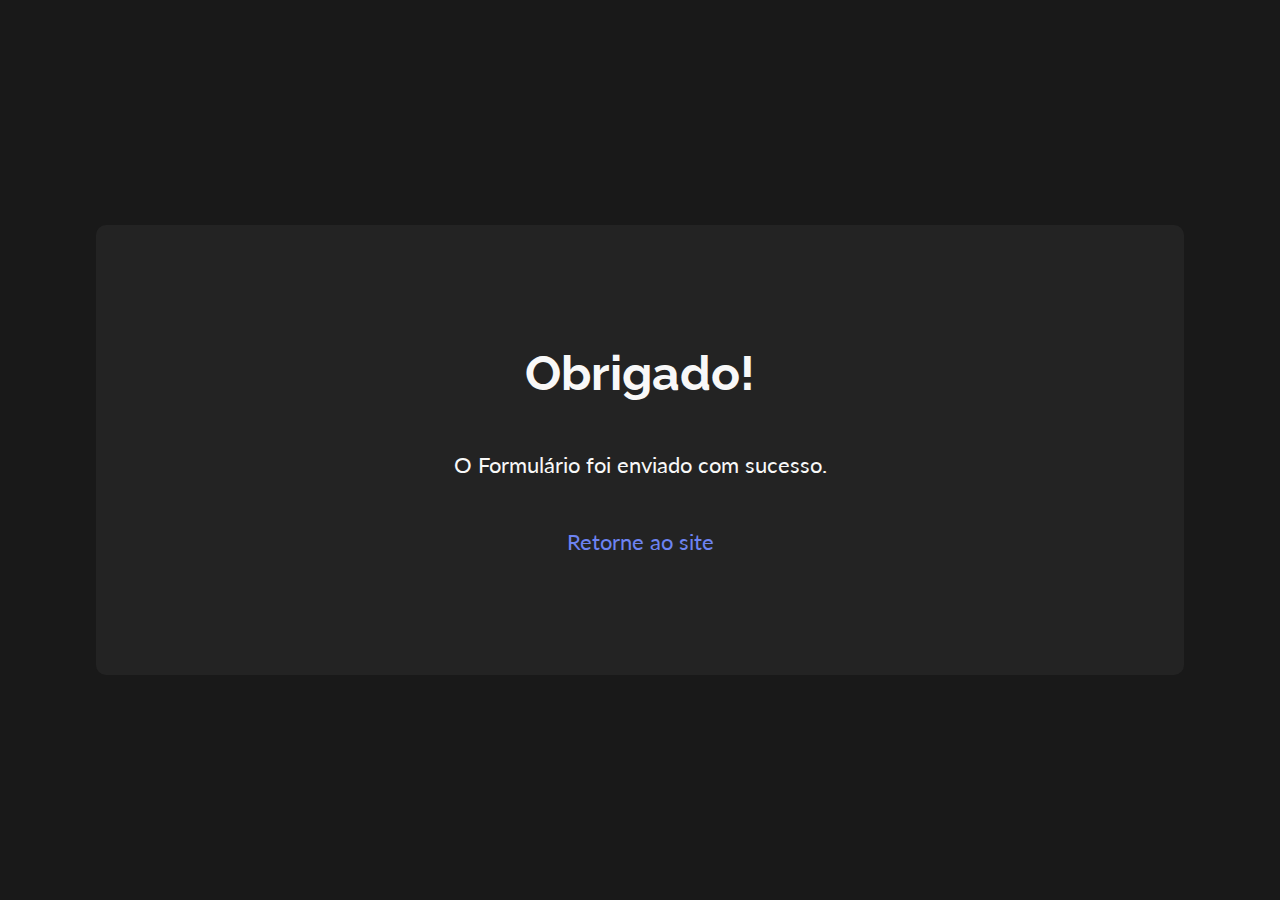
<file: thanks.html>
<html lang="pt-BR">
<head>
  <meta charset="UTF-8">
  <meta http-equiv="X-UA-Compatible" content="IE=edge">
  <meta name="viewport" content="width=device-width, initial-scale=1.0">
  <title>Formulário Enviado!</title>
  
  <link rel="stylesheet" href="style/thanks.css">
  <link rel="shortcut icon" href="images/favicon.svg" type="image/x-icon">
  <link rel="preconnect" href="https://fonts.googleapis.com">
  <link rel="preconnect" href="https://fonts.gstatic.com" crossorigin>
  <link href="https://fonts.googleapis.com/css2?family=Lato:wght@400;700&family=Raleway:wght@400;600;700&display=swap" rel="stylesheet">
  <link rel="stylesheet" href="https://fonts.googleapis.com/css2?family=Material+Symbols+Outlined:opsz,wght,FILL,GRAD@20..48,100..700,0..1,-50..200" />
  <script defer src="script.js"></script>
</head>
<body>
  <div id="container">
    <h1>Obrigado!</h1>
    <p>O Formulário foi enviado com sucesso.</p> 
    <p><a href="https://nicolaskormann.github.io/portfolio/">Retorne ao site</a></p>
  </div>
 </body>
</html>
</file>
<file: style/style.css>
@charset "UFT-8";

/* -------------- GENERAL ------------- */
:root {
  /* light mode */
  --zero: #F8F8F8;
  --primary: #6D83F2;;
  --secondary: #6A98F0;
  --tertiary: #C7D0FF;
  --fourthy: #383838;
  
  /* dark mode */  
  --dark-background: #191919;
  --dark-background2: #232323;
  --dark-background3: #303030;

  --font-one: Raleway, Verdana, sans-serif;
  --font-two: Lato, serif;
  
  --container: 1216px;
  --nav-height: 72px;

  font-size: 62.5%; /* 1rem = 10px */
}

* {
  margin: 0;
  padding: 0;
  box-sizing: border-box;
  text-decoration: none;
  list-style: none;
}

html {
  scroll-behavior: smooth;
}

body {
  background-color: var(--zero);
  font-family: var(--font-one);
  font-size: 1.6rem;
}

body::-webkit-scrollbar {
  background: var(--zero);
}

body::-webkit-scrollbar-thumb {
  background-color: var(--primary);  
  border-inline: 2px solid var(--zero)
}

.darkmode {
  background-color: var(--dark-background);
  color: var(--zero);
}

.lightmode .sun {
  display: none;  
}

.darkmode .moon {
  display: none; 
}


/* --------- HEADER ----------- */
header {
  background-color: var(--zero);
  padding-block: 20px;  

  position: fixed;

  width: 100%;
  z-index: 10;
  box-shadow: 0 7px 20px -5px rgba(0, 0, 0, 0.096);  
}

header div#header-container {  
  font-size: 1.4rem;
  
  margin: 0 auto;  

  display: flex;
  align-items: center;
  justify-content: space-evenly;  
}

header ul {
  display: flex;  
  justify-content: center;
  align-items: center;   
}

header#mobile-header {
  display: none;
}

header #social {
  width: 400px;
  gap:25px;  
}

ul#links a{
  font-weight: 700;
  color: var(--fourthy);
  text-transform: uppercase;
  transition: 200ms;
  letter-spacing: 1px;
}

ul#links a:hover,
ul#links a:focus  {
  color: var(--primary);
}

header div a{
  display: flex;
  align-items: center;
  justify-content: center;
  gap: 10px;  
}

header div p {
  color: var(--fourthy);
  font-family: var(--font-two);
  font-size: 2rem;
}

header ul#social svg path {
  transition: 350ms;
}

header ul#social svg:hover path, 
header ul#social a:focus path {
  fill: var(--primary);
  transition: 350ms;
}

nav a {
  padding: .5em .8em;  
  position: relative;  
}

nav .links a::before,
nav .links a::after {
  content: '';
  height: 14px;
  width: 14px;
  position: absolute;
  transition: all 350ms ease;
  opacity: 0;
}

nav .links a::before {
  content: '';
  right: 0;
  top: 0;
  border-top: 3px solid var(--primary);
  border-right: 3px solid var(--secondary);
  transform: translate(-100%, 50%);
}

nav .links a:after {
  content: '';
  left: 0;
  bottom: 0;
  border-bottom: 3px solid var(--primary);
  border-left: 3px solid var(--secondary);
  transform: translate(100%, -50%); 
}

nav .links a:hover:before,
nav .links a:hover:after,
nav .links a:focus:before,
nav .links a:focus:after {
  transform: translate(0,0);
  opacity: 1;
}

.moon {
  cursor: pointer;
}

.sun {
  cursor: pointer;
}

.darkmode header {
  background-color: var(--dark-background2);  
}

.darkmode header div p, 
.darkmode ul#links a,
.darkmode header ul#social svg path {
  color: var(--zero);
  fill: var(--zero);
}

.darkmode ul#links a:hover,
.darkmode ul#links a:focus  {
  color: var(--primary);
}

.darkmode header ul#social svg:hover path, 
.darkmode header ul#social a:focus path {
  fill: var(--primary);  
}

/* ---------- HOME ----------- */
section#home div#home-container {
  max-width: var(--container);
  margin: 0 auto;

  height: 100vh;

  display: flex;
  flex-direction: column;
  justify-content: center;    
  align-items: center;
}

section#home h1 {
  display: inline;
  font-size: 8.8rem;
  font-weight: 600;  
}

section#home h1 + h1 {  
  text-indent: 10rem;  
  color: var(--primary);
  display: block;
}

section#home a {
  margin: 0 auto;
  justify-content: center;
  width: 70px;
}

section#home a {
  margin-top: 120px;
}

section#home svg {   
  height: 70px;  
  margin: 0 auto;    

  transition: 500ms;  
}

section#home svg:hover,
section#home a:focus {
  transform: translateY(10px);
  transition-duration: 500ms;
}

section#home h1 {   
  font-family: monospace;
  white-space: nowrap;
  overflow: hidden;
  width: 82rem;
  animation: type 2s steps(60, end); 
}

section#home h1 + h1 {
  font-family: monospace;
  animation: type2 4s steps(60, end);
}

section#home span{
  animation: blink 1s infinite;
}

@keyframes type{ 
  from { width: 0; } 
} 

@keyframes type2{
  0%{width: 0;}
  50%{width: 0;}
  100%{ width: 100; } 
} 

@keyframes blink{
  to{opacity: .0;}
}

/* ---------- COURSES ----------- */
.lightmode section#courses {
  background-image: linear-gradient(to right bottom , var(--primary), var(--fourthy))
}

section#courses div#courses-container {  
  max-width: var(--container);
  margin: 0 auto;
  padding-block: 100px;
  display: flex;
  flex-direction: column;
  align-items: center;
  justify-content: center;
}

section#courses h2 {
  color: var(--zero);
  font-size: 4.8rem;
  font-weight: 700;
  text-align: center;  
  margin-bottom: 40px;
}

section#courses ul#courses-list {
  display: flex;     
  gap: 45px;  
}

section#courses li.courses-items {
  display: flex;
  
  justify-content: center;
  font-family: var(--font-two);   
}

section#courses li.courses-items img {
  max-width: 120px;
  min-width: 80px;
  
  border-radius: 8px;
  box-shadow: 25px 30px 30px -30px rgba(0, 0, 0, 0.233);  
}

section#courses li.courses-items img[src="images/rocketseat.svg"] {
  background-color: black;
  padding: 10px;
  max-width: 120px;
  min-width: 80px;
}

section#courses li.courses-items div {
  display: flex;
  flex-direction: column;
  justify-content: space-around;

  margin-left: 25px;
}

section#courses li.courses-items h3 {
  color: var(--fourthy);
  font-size: 2.4rem;
  font-weight: 700;
}

section#courses .courses-items {
  max-width: 37.5rem;
  min-width: 30rem;
  background: var(--zero);
  padding: 20px;
  border-radius: 8px;
  box-shadow: 25px 30px 30px -30px rgba(0, 0, 0, 0.233); 
}

section#courses p {
  color: var(--fourthy);  
}

section#courses li.courses-items p.date {
  font-size: 1.2rem;
  color: var(--secondary);
}

.darkmode section#courses {
  background-color: var(--dark-background);
}

.darkmode section#courses li.courses-items h3,
.darkmode section#courses p,
.darkmode section#courses li.courses-items p.date {
  color: var(--zero);
}

.darkmode section#courses .courses-items {
  background-color: var(--dark-background2);
}

/* ---------- SKILLS ----------- */
section#skills div#skills-container {
   max-width: var(--container);   
   margin: 0 auto;
   padding-block: 100px;

   flex-direction: column;
   display: flex;
   align-items: center;
   justify-content: center;
}

section#skills h2 {
  color: var(--fourthy);
  font-weight: 700;
  font-size: 4.8rem; 

  margin-inline: auto;
  text-align: center;

  margin-bottom: 40px;
}

section#skills h2 span {
  font-size: 2.0rem;
  display: block;
}

section#skills ul#skill {  
  display: flex;  
  align-items: center;
  justify-content: center;
  margin: 0 auto;
  gap: 100px;
}

section#skills li.techskills { 
  margin: 0 auto;

  display: flex;
  flex-direction: column;
  align-items: center;
  justify-content: center;

  width: 120px;
  
  padding: 10px 20px;

  border-radius: 8px;
  box-shadow: 20px 30px 20px -18px rgba(0, 0, 0, 0.199);  
}

section#skills li.techskills p {
  font-family: var(--font-two);  
  font-weight: 700;

  color: var(--primary);
  margin-top: 10px;
}

.darkmode section#skills {
  background-color: var(--dark-background);
}

.darkmode section#skills h2,
.darkmode section#skills li.techskills p {
  color: var(--zero);
}

.darkmode section#skills li.techskills {
  background-color: var(--dark-background2);
}

/* ---------- PROJECTS ----------- */
.lightmode section#projects {
  background-image: linear-gradient(to right bottom, var(--primary), var(--fourthy))
}

section#projects div#projects-container {
  max-width: var(--container);
  margin: 0 auto;
  padding-block: 100px;

  display: flex;
  flex-direction: column;
  justify-content: center;   
}

section#projects h2 {
  color: var(--zero);
  font-size: 4.8rem;

  text-align: center;  
  
  margin-bottom: 40px;
}

section#projects h2 span {
  display: block;
  font-size: 2rem;
}

section#projects article.project {
  display: flex;  
  align-items: center; 
  justify-content: center; 
  gap: 53px;  
}

section#projects article.project:not(:nth-of-type(1)) {
  margin-top: 60px;
}

section#projects article.project img {  
  max-width: 49rem;
  display: block;
  background-color: var(--zero);
  border-radius: 8px;
  padding: 25px;
  box-shadow: 30px 30px 15px 0px  rgba(0, 0, 0, 0.212); 

  position: relative;
  z-index: 3;

  transition: 500ms ;
}

section#projects article.project img:hover,
section#projects article.project a:focus {  
  transform: scale(1.1);  
  z-index: 3;
  transition-duration: 500ms;
}

section#projects article.project a + div {  
  max-width: 55rem;
  background-color: var(--zero);
  border-radius: 8px;
  padding: 50px 45px;
  padding-left: 60px;
  box-shadow: 30px 30px 15px 0px rgb(0, 0, 0, 0.212);

  display: flex;
  flex-direction: column;
  justify-content: space-between;
  align-items: flex-start;
  
  position: relative;
  left: -80px;
  z-index: 2;
}

section#projects div.project-links ul{
  display: flex;
  justify-content: flex-start;
  align-items: center;
  gap: 20px; 
}

section#projects div.project-links ul button{
  background-image: linear-gradient(134deg, #6A98F0 0%, #4961DC 99%);
  border-radius: 8px;
  padding: 10px;
  border: none;

  font-family: var(--font-one);
  color: var(--zero);
  font-weight: 600;

  cursor: pointer;
}

section#projects div.project-links ul svg {
  background-image: linear-gradient(134deg, #6A98F0 0%, #4961DC 99%);
 border-radius: 50%;
  border: none;
}

section#projects div.project-links ul button:hover, 
section#projects div.project-links ul svg:hover,
section#projects div.project-links ul a:focus {
  filter: brightness(1.1);
  transform: scale(1.1);
}

section#projects article.project div {
  display: flex;
  flex-direction: column;
  gap: 30px;
}

section#projects article.project h3 {
  font-size: 2rem;
  color: var(--title);
}

section#projects article.project p {
  font-family: var(--font-two);
  color: var(--fourthy);
  text-align: justify;
}

.darkmode section#projects article.project img {
  background-color: var(--dark-background3);
}

.darkmode section#projects article.project a + div {
  background-color: var(--dark-background2);
}

.darkmode section#projects article.project p {
  color: var(--zero);
}

.darkmode section#projects svg path {
  fill: var(--dark-background2);

}

/* ---------- FORM ----------- */
section#contact div#contact-container {  
  max-width: var(--container);
  margin: 0 auto;
  padding-block: 100px 100px;

  display: flex;
  flex-direction: column;
  align-items: center;
  justify-content: center;
}

section#contact h2 {
  color: var(--primary);
  font-size: 4.8rem;

  text-align: center;  
}

section#contact h2 + p {
  color: var(--primary);
  font-size: 2rem;

  margin-bottom: 40px;
}

section#contact form {  
  max-width: 592px;
  width: 100%;
  
  display: flex;
  flex-direction: column;
  gap: 25px;  

  padding: 40px;
  border-radius: 8px;
  box-shadow: 10px 10px 20px 0px rgb(0 0 0 / 16%)
}

section#contact form input {
  font-family: var(--font-two);

  border: none;
  border-radius: 4px;  
  padding: 20px;

  box-shadow: 10px 15px 10px -5px rgba(0, 0, 0, 0.158); 
}

section#contact form textarea {
  font-family: var(--font-two);
  color: var(--fourthy);
  height: 150px;

  border: none;
  border-radius: 4px;  
  padding: 25px;
  resize: none;

  box-shadow: 10px 15px 10px -5px rgba(0, 0, 0, 0.158); 
}

section#contact form input[type="submit"] { 
  background-image: linear-gradient(134deg, #6A98F0 0%, #4961DC 99%);
  color: var(--zero);
  font-size: 1.6rem;
  font-weight: 700;

  cursor: pointer;
  
  transition: 300ms;
}

section#contact form input[type="submit"]:hover,
section#contact form input[type="submit"]:focus {
  filter: brightness(1.05);
  transform: scale(1.01);
  transition-duration: 300ms;
}

.darkmode section#contact h2, 
.darkmode section#contact h2 + p {
  color: var(--zero);
}

.darkmode section#contact form {
  background-color: var(--dark-background2);
}



/* ---------- FOOTER ----------- */
footer {      
  width: 100%;
  padding-block: 20px;

  display: flex;
  flex-direction: column;
  justify-content: center;
  align-items: center;
  gap: 10px;

  color: var(--zero);
  font-weight: 600;
}

.lightmode footer {
  background-image: linear-gradient(to right, var(--primary), var(--fourthy));
}

footer svg {  
  width: 30px;    
}

footer a {
  color: var(--zero);
  font-weight: 600;
  transition: 500ms;
}

footer a:hover,
footer a:focus {
  color: var(--primary);
  transform: translateY(-10px);
  transition-duration: 500ms;  
}

footer p a:hover {
  color: var(--primary);
}

.darkmode footer {
  background-color: var(--dark-background2);
}

/* ---------- MEDIA QUERIES ----------- */

@media (max-width: 1120px) {
/* ---------- GENERAL ----------- */
  body h1 {
    font-size: 3.4rem;
  }

  body h2 {
    font-size: 3rem;
  }

/* ---------- HEADER ----------- */
header#laptop-header {
  display: none;
}

header#mobile-header {   
  padding: 20px;  
  width: 100%;
  position: fixed;
  overflow: hidden;
  z-index: 10;

  display: flex;
  flex-direction: column;
}

header#mobile-header div.logo {
  display: flex;
  flex-direction: row; 
}

header#mobile-header div.logo p {
  display: inline;
  margin-left: 5px;
}

header#mobile-header #myLinks {
  display: none;
}

.lightmode header#mobile-header #links-mobile a {
  color: var(--fourthy);
}

#mobile-header #myLinks a {
  color: var(--zero);  
  text-decoration: none;
  font-size: 1.6rem;  
  text-transform: uppercase;
  font-weight: 700;
}

#mobile-header #myLinks .links a:hover,
#mobile-header #myLinks .links a:focus  {
  color: var(--primary);
  transition: all 350ms ease;
}
 
  header#mobile-header button {
    background: none;
    border: none;
    cursor: pointer;   
    
    display: block;
    position: absolute;
    right: 18px;
    top: 18px;
  }

  header#mobile-header #links-mobile {
    padding-block: 50px;
    display: flex;
    flex-direction: column;
    align-items: flex-start;
    gap: 15px;
  }

  header#mobile-header #social-mobile {
    display: flex;
    align-items: center;
    justify-content: center;
    gap: 50px;
  }

  header#mobile-header #social-mobile svg path {
    fill: var(--primary);
  }

  .lightmode header#mobile-header button#open-menu svg path {
    fill: var(--fourthy);
  }


/* ---------- HOME ----------- */
  section#home div#home-container {
    align-items: center;
  }

  section#home h1 {
  font-size: 3.4rem;
  width: 31rem;
  text-align: center;
}

  section#home h1 + h1 {
    text-indent: 3rem;
  }

/* ---------- COURSES ----------- */  
  section#courses ul#courses-list {
    flex-direction: column;
    justify-content: center;
    align-items: center; 
  }

  section#courses li.courses-items {
    width: 90%;   
  } 


/* ---------- SKILLS ----------- */

  section#skills ul#skill {
    flex-direction: column;
    gap: 50px;
  }

/* ---------- PROJECTS ----------- */
section#projects div#projects-container {
  gap: 25px;
}

section#projects article.project {
    flex-direction: column;
    gap: 15px;  
}

section#projects article.project img {
  width: 32rem;
  padding: 10px;
}

section#projects article.project a + div {
  position: static;
  width: 32rem;
  padding: 10px;

  margin-inline: auto;
}

/* ---------- FORM ----------- */
section#contact form {
  width: 90%;
}
 main {
   margin-bottom: 100px;
 } 

}
</file>
<file: style/thanks.css>
@charset "UFT-8";

/* -------------- GENERAL ------------- */
:root {
  /* light mode */
  --zero: #F8F8F8;
  --primary: #6D83F2;;
  --secondary: #6A98F0;
  --tertiary: #C7D0FF;
  --fourthy: #383838;
  
  /* dark mode */  
  --dark-background: #191919;
  --dark-background2: #232323;
  --dark-background3: #303030;

  --font-one: Raleway, Verdana, sans-serif;
  --font-two: Lato, serif;
  
  --container: 1216px;
  --nav-height: 72px;

  font-size: 62.5%; /* 1rem = 10px */
}

* {
  margin: 0;
  padding: 0;
  box-sizing: border-box;
  text-decoration: none;
  list-style: none;
}

body {
  height: 100vh;  
  background-color: var(--dark-background);
  display: flex;
  align-items: center;
}

body #container {
  background-color: var(--dark-background2);
  margin: 0 auto;
  height: inherit;
  width: 85%;
  height: 50%;

  border-radius: 10px;


  display: flex;
  flex-direction: column;
  justify-content: center;
  align-items: center;
  gap: 50px;
  
}

h1 {
  font-family: var(--font-one);
  font-size: 4.8rem;
  color: var(--zero);
  text-align: center;
}

p {
  font-family: var(--font-two);
  font-size: 2.2rem;
  color: var(--zero);
  text-align: center;
}

p a {
  color: var(--primary);
}

p a:hover {
  text-decoration: underline;
}
</file>
